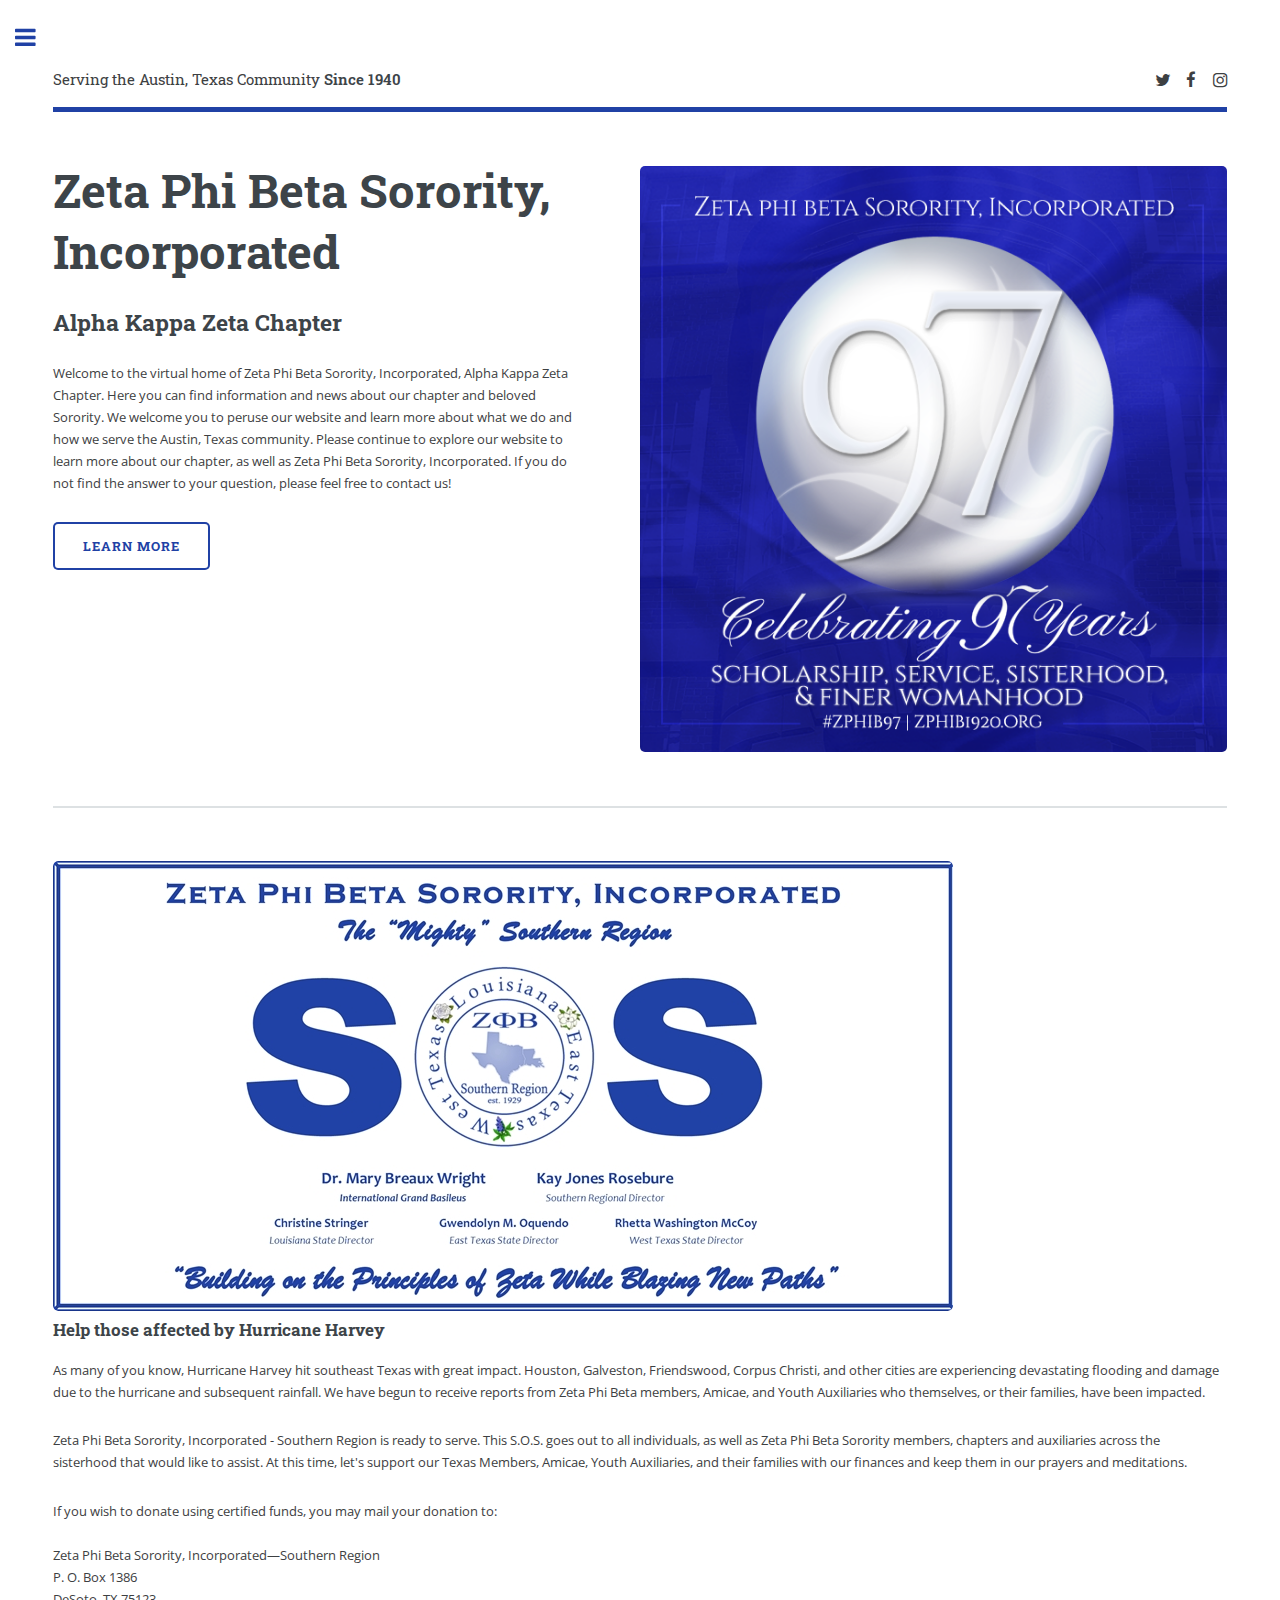
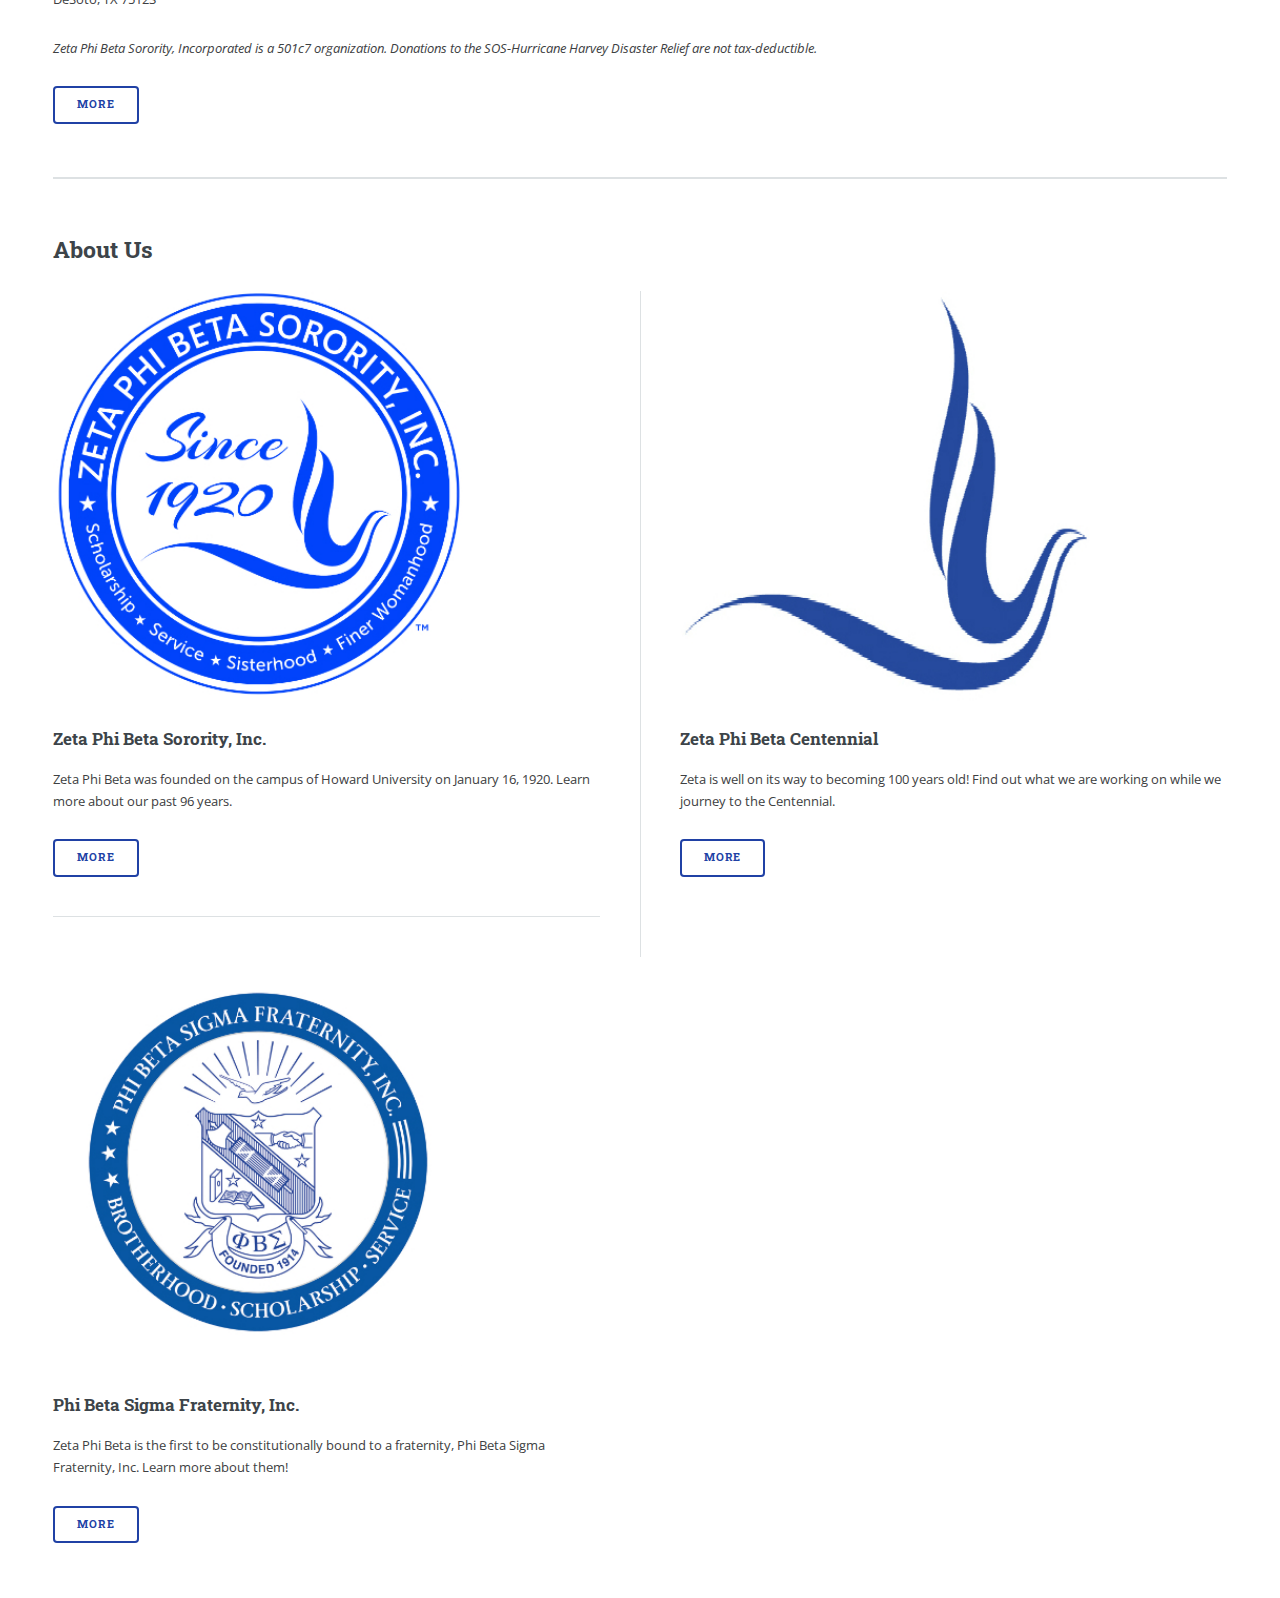
<file: index.html>
<!DOCTYPE HTML>
<!--
  Editorial by HTML5 UP
  html5up.net | @ajlkn
  Free for personal and commercial use under the CCA 3.0 license (html5up.net/license)
-->
<html>
  <head>
    <title>Zeta Phi Beta - Alpha Kappa Zeta Chapter</title>
    <meta charset="utf-8" />
    <meta name="viewport" content="width=device-width, initial-scale=1, user-scalable=no" />
    <!--[if lte IE 8]><script src="assets/js/ie/html5shiv.js"></script><![endif]-->
    <link rel="stylesheet" href="assets/css/main.css" />
    <!--[if lte IE 9]><link rel="stylesheet" href="assets/css/ie9.css" /><![endif]-->
    <!--[if lte IE 8]><link rel="stylesheet" href="assets/css/ie8.css" /><![endif]-->
  </head>
  <body>

    <!-- Wrapper -->
      <div id="wrapper">

        <!-- Main -->
          <div id="main">
            <div class="inner">

              <!-- Header -->
                <header id="header">
                  <a href="index.html" class="logo">Serving the Austin, Texas Community <strong>Since 1940</strong></a>
                  <ul class="icons">
                    <li><a href="https://twitter.com/alphakappazeta" class="icon fa-twitter"><span class="label">Twitter</span></a></li>
                    <li><a href="https://www.facebook.com/austinzetas" class="icon fa-facebook"><span class="label">Facebook</span></a></li>
                    <li><a href="https://www.instagram.com/AustinZetas/" class="icon fa-instagram"><span class="label">Instagram</span></a></li>
                  </ul>
                </header>

              <!-- Banner -->
                <section id="banner">
                  <div class="content">
                    <header>
                      <h1>Zeta Phi Beta Sorority, Incorporated</h1>
                      <h2>Alpha Kappa Zeta Chapter</h2>
                    </header>
                    <p>Welcome to the virtual home of Zeta Phi Beta Sorority, Incorporated, Alpha Kappa Zeta Chapter.  Here you can find information and news about our chapter and beloved Sorority. We welcome you to peruse our website and learn more about what we do and how we serve the Austin, Texas community. Please continue to explore our website to learn more about our chapter, as well as Zeta Phi Beta Sorority, Incorporated. If you do not find the answer to your question, please feel free to contact us!</p>
                    <ul class="actions">
                      <li><a href="https://www.facebook.com/AustinZetas/posts/" class="button big">Learn More</a></li>
                    </ul>
                  </div>
                  <span class="image object">
                    <img src="images/founders-day.png" alt="" />
                  </span>
                </section>
                <!-- Section -->
                <section>
                  <!-- <header class="main">
                    <h2>About Us</h2>
                  </header> -->
                  <!-- <div class="posts"> -->
                    <article>
                      <a href="https://www.memberplanet.com/s/zpbsouth/sostx2017" class="image"><img src="images/hh_assist.jpg" alt="" /></a>
                      <h3>Help those affected by Hurricane Harvey</h3>
                      <p>As many of you know, Hurricane Harvey hit southeast Texas with great impact. Houston, Galveston, Friendswood, Corpus Christi, and other cities are experiencing devastating flooding and damage due to the hurricane and subsequent rainfall. We have begun to receive reports from Zeta Phi Beta members, Amicae, and Youth Auxiliaries who themselves, or their families, have been impacted.</p>
                      <p>Zeta Phi Beta Sorority, Incorporated - Southern Region is ready to serve. This S.O.S. goes out to all individuals, as well as Zeta Phi Beta Sorority members, chapters and auxiliaries across the sisterhood that would like to assist. At this time, let's support our Texas
                      Members, Amicae, Youth Auxiliaries, and their families with our finances and keep them in our prayers
                      and meditations.</p>
                      <p>If you wish to donate using certified funds, you may mail your donation to:<br><br> Zeta Phi Beta Sorority, Incorporated—Southern
                      Region<br> P. O. Box 1386<br> DeSoto, TX 75123<br></p>
                      <p><em>Zeta Phi Beta Sorority, Incorporated is a 501c7 organization.
                      Donations to the SOS-Hurricane Harvey Disaster Relief are not tax-deductible.</em></p>
                    <ul class="actions">
                      <li><a href="https://www.memberplanet.com/s/zpbsouth/sostx2017" class="button">More</a></li>
                    </ul>
                  </article>
                <!-- </div> -->
              </section>
              <!-- Section -->
                <section>
                  <header class="main">
                    <h2>About Us</h2>
                  </header>
                  <div class="posts">
                    <article>
                      <a href="http://www.zphib1920.org/" class="image"><img src="images/zetaphibeta_seal_blue.jpg" alt="" /></a>
                      <h3>Zeta Phi Beta Sorority, Inc.</h3>
                      <p>Zeta Phi Beta was founded on the campus of Howard University on January 16, 1920. Learn more about our past 96 years.</p>
                      <ul class="actions">
                        <li><a href="http://www.zphib1920.org/" class="button">More</a></li>
                      </ul>
                    </article>
                    <article>
                      <a href="http://zphib2020.com/" class="image"><img src="images/zetaphibeta_dove_blue.jpg" alt="" /></a>
                      <h3>Zeta Phi Beta Centennial</h3>
                      <p>Zeta is well on its way to becoming 100 years old! Find out what we are working on while we journey to the Centennial.</p>
                      <ul class="actions">
                        <li><a href="http://zphib2020.com/" class="button">More</a></li>
                      </ul>
                    </article>
                    <article>
                      <a href="http://www.phibetasigma1914.org/" class="image"><img src="images/pbs-seal.jpg" alt="" /></a>
                      <h3>Phi Beta Sigma Fraternity, Inc.</h3>
                      <p>Zeta Phi Beta is the first to be constitutionally bound to a fraternity, Phi Beta Sigma Fraternity, Inc. Learn more about them!</p>
                      <ul class="actions">
                        <li><a href="http://www.phibetasigma1914.org/" class="button">More</a></li>
                      </ul>
                    </article>
                  </div>
                </section>

            </div>
          </div>

        <!-- Sidebar -->
          <div id="sidebar">
            <div class="inner">

              <!-- Search -->
                <section id="search" class="alt">
                  <form method="post" action="#">
                    <input type="text" name="query" id="query" placeholder="Search" />
                  </form>
                </section>

              <!-- Menu -->
                 <nav id="menu">
                <header class="major">
                  <h2>Menu</h2>
                </header>
                <ul>
                  <li><a href="index.html">Home</a></li>
                  <li>
                    <span class="opener">History</span>
                    <ul>
                      <li><a href="history-national.html">National</a></li>
                      <li><a href="history-regional.html">Regional</a></li>
                      <li><a href="history-local.html">Local</a></li>
                    </ul>
                  </li>
                <li><a href="leadership.html">Leadership</a></li>
                  <li><a href="membership.html">Membership</a></li>
                  <li>
                    <span class="opener">Programs</span>
                    <ul>
                      <li><a href="z-hope.html">Z-HOPE</a></li>
                      <li><a href="march-for-babies.html">March for Babies 2017</a></li>
                    </ul>
                  </li>
                  <li><a href="auxiliaries.html">Auxiliaries</a></li>
                 <!-- <li><a href="events.html">Events</a></li>  -->
                  <li><a href="contact.html">Contact Us</a></li>
                </ul>
              </nav>

              <!-- Section -->
                <section>
                  <header class="major">
                    <h2>Hurricane Harvey Assistance</h2>
                  </header>
                  <div class="mini-posts">
                    <article>
                      <a href="https://www.memberplanet.com/s/zpbsouth/sostx2017" class="image"><img src="images/hh_assist.jpg" alt="" /></a>
                      <h4>We need your help!</h4>
                      <p>Hurricane Harvey has impacted our Sorors, Amicae, and Youth Auxiliaries in parts of the Southern Region. Many have experienced
                      severe flooding and more rain is expected for Southeast Texas. The Southern Region has initiated an
                      SOS for those who can and would like to assist during this difficult time. <b>Please - click the SOS image to donate.</b></p>
                      <p>More information is available on the home page. Thank you!</p>
                    </article>
                  <header class="major">
                    <h2>You're Invited!</h2>
                  </header>
                  <div class="mini-posts">
                    <article>
                      <p><em>You're up-to-date! Keep an eye out for upcoming events...</em></p>
                    </article>
                    <header class="major">
                      <h2>Just missed it...</h2>
                    </header>
                    <div class="mini-posts">
                      <article>
                          <a href="#" class="image"><img src="images/2017-Chapter-Retreat.jpg" alt="" /></a>
                          <h4>2017 Chapter Retreat</h4>
                          <p>Come join us this Saturday, August 12, 2017 from 8:30 - 4:30 PM at ACC Webberville as we get together for planning and fun! View the flyer for more information, and we hope to see you there.</p>
                    </article>
                  </div>
                </section>


              <!-- Section -->
                <section>
                  <header class="major">
                    <h2>Get in touch</h2>
                  </header>
                  <p>We would love to hear from you! Send us an email with any comments you have.</p>
                  <ul class="contact">
                    <li class="fa-envelope-o"><a href="#">info@alphakappazeta.com</a></li>
                  <!--	<li class="fa-phone">(512) 472-8749</li>  -->
                    <li class="fa-home">1171 San Bernard St<br />
                    Austin, TX 78702</li>
                  </ul>
                </section>

              <!-- Footer -->
                <footer id="footer">
                  <p class="copyright">&copy; 2017 Zeta Phi Beta Sorority, Incorporated - Alpha Kappa Zeta Chapter. All rights reserved.</p>
                </footer>

            </div>
          </div>

      </div>

    <!-- Scripts -->
      <script src="assets/js/jquery.min.js"></script>
      <script src="assets/js/skel.min.js"></script>
      <script src="assets/js/util.js"></script>
      <!--[if lte IE 8]><script src="assets/js/ie/respond.min.js"></script><![endif]-->
      <script src="assets/js/main.js"></script>

  </body>
</html>
</file>
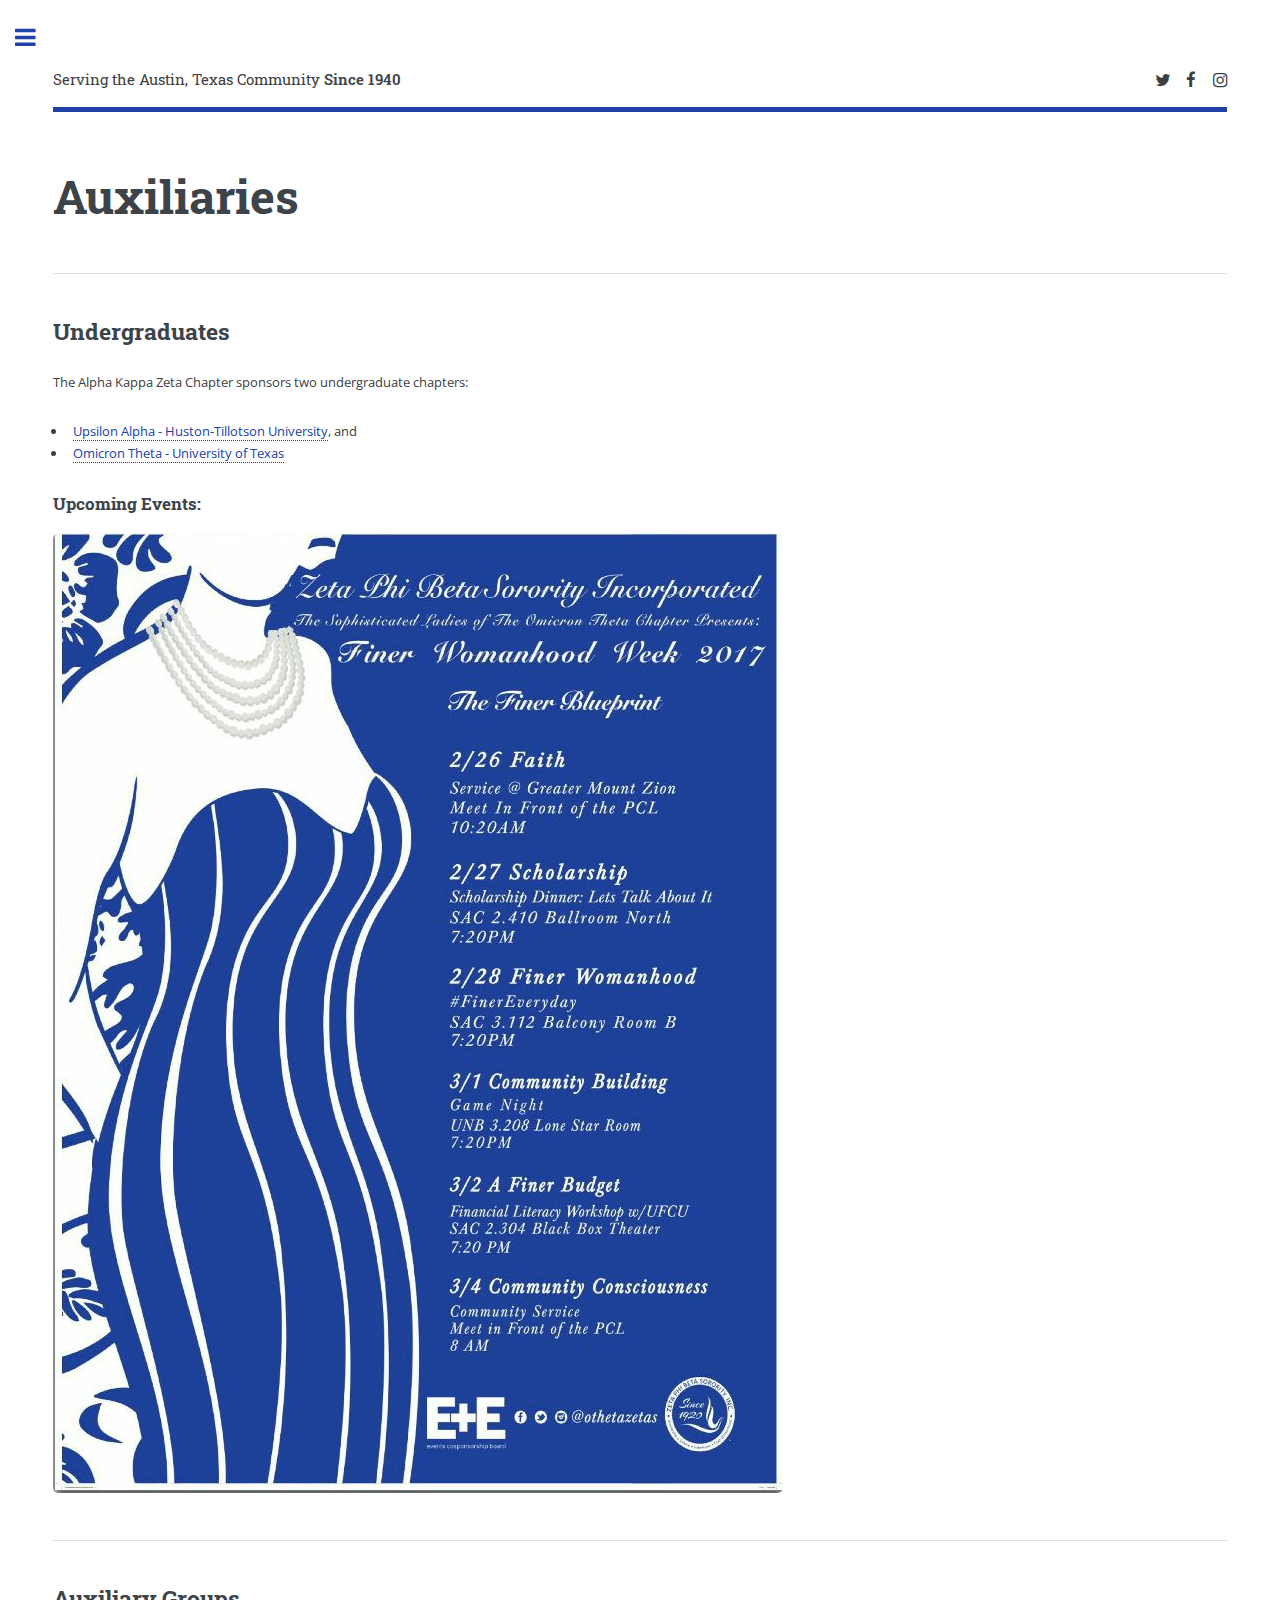
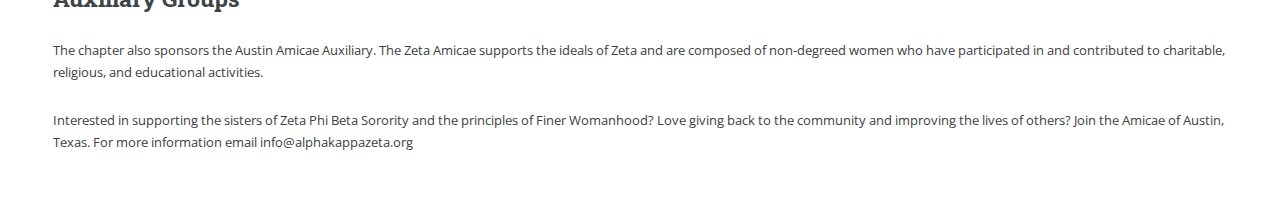
<file: auxiliaries.html>
<!DOCTYPE HTML>
<!--
	Editorial by HTML5 UP
	html5up.net | @ajlkn
	Free for personal and commercial use under the CCA 3.0 license (html5up.net/license)
-->
<html>
	<head>
		<title>Auxiliaries | AKZ</title>
		<meta charset="utf-8" />
		<meta name="viewport" content="width=device-width, initial-scale=1, user-scalable=no" />
		<!--[if lte IE 8]><script src="assets/js/ie/html5shiv.js"></script><![endif]-->
		<link rel="stylesheet" href="assets/css/main.css" />
		<!--[if lte IE 9]><link rel="stylesheet" href="assets/css/ie9.css" /><![endif]-->
		<!--[if lte IE 8]><link rel="stylesheet" href="assets/css/ie8.css" /><![endif]-->
	</head>
	<body>

		<!-- Wrapper -->
			<div id="wrapper">

				<!-- Main -->
					<div id="main">
						<div class="inner">

							<!-- Header -->
              <header id="header">
                <a href="index.html" class="logo">Serving the Austin, Texas Community <strong>Since 1940</strong></a>
                <ul class="icons">
                  <li><a href="https://twitter.com/alphakappazeta" class="icon fa-twitter"><span class="label">Twitter</span></a></li>
                  <li><a href="https://www.facebook.com/austinzetas" class="icon fa-facebook"><span class="label">Facebook</span></a></li>
                  <li><a href="https://www.instagram.com/AustinZetas/" class="icon fa-instagram"><span class="label">Instagram</span></a></li>
                </ul>
              </header>

							<!-- Content -->
								<section>
									<header class="main">
										<h1>Auxiliaries</h1>
									</header>

								<!--	<span class="image main"><img src="images//ESPromo_Zeta Banner.jpg" alt="" /></span>  -->

                  <hr class="major" />

									<h2>Undergraduates</h2>
									<p>The Alpha Kappa Zeta Chapter sponsors two undergraduate chapters:
											<ul>
												<li><a href="http://upsilonalphazetas.wixsite.com/ht1940">Upsilon Alpha - Huston-Tillotson University</a>, and</li>
												<li><a href="https://utexas.collegiatelink.net/organization/ZPhiBOmicronTheta">Omicron Theta - University of Texas</a></li>
												</ul></p>
												<h3>Upcoming Events:</h3>
												<a href="#" class="image"><img src="images/UG_OT_FW.jpg" alt="Finer Womanhood Week 2017" /></a>

									<hr class="major" />

									<h2>Auxiliary Groups</h2>
									<p>The chapter also sponsors the Austin Amicae Auxiliary. The Zeta Amicae supports the ideals of Zeta and are composed of non-degreed women who have participated in and contributed to charitable, religious, and educational activities.</p>
									<p>Interested in supporting the sisters of Zeta Phi Beta Sorority and the principles of Finer Womanhood?  Love giving back to the community and improving the lives of others?  Join the Amicae of Austin, Texas.  For more information email info@alphakappazeta.org</p>

                  <!--
									<hr class="major" />

									<h2>Magna etiam veroeros</h2>
									<p>Lorem ipsum dolor sit amet, consectetur adipiscing elit. Duis dapibus rutrum facilisis. Class aptent taciti sociosqu ad litora torquent per conubia nostra, per inceptos himenaeos. Etiam tristique libero eu nibh porttitor fermentum. Nullam venenatis erat id vehicula viverra. Nunc ultrices eros ut ultricies condimentum. Mauris risus lacus, blandit sit amet venenatis non, bibendum vitae dolor. Nunc lorem mauris, fringilla in aliquam at, euismod in lectus. Pellentesque habitant morbi tristique senectus et netus et malesuada fames ac turpis egestas. In non lorem sit amet elit placerat maximus. Pellentesque aliquam maximus risus, vel sed vehicula.</p>
									<p>Interdum et malesuada fames ac ante ipsum primis in faucibus. Pellentesque venenatis dolor imperdiet dolor mattis sagittis. Praesent rutrum sem diam, vitae egestas enim auctor sit amet. Pellentesque leo mauris, consectetur id ipsum sit amet, fersapien risus, commodo eget turpis at, elementum convallis elit. Pellentesque enim turpis, hendrerit tristique lorem ipsum dolor.</p>

									<hr class="major" />

									<h2>Lorem aliquam bibendum</h2>
									<p>Donec eget ex magna. Interdum et malesuada fames ac ante ipsum primis in faucibus. Pellentesque venenatis dolor imperdiet dolor mattis sagittis. Praesent rutrum sem diam, vitae egestas enim auctor sit amet. Pellentesque leo mauris, consectetur id ipsum sit amet, fergiat. Pellentesque in mi eu massa lacinia malesuada et a elit. Donec urna ex, lacinia in purus ac, pretium pulvinar mauris. Curabitur sapien risus, commodo eget turpis at, elementum convallis elit. Pellentesque enim turpis, hendrerit.</p>
									<p>Lorem ipsum dolor sit amet, consectetur adipiscing elit. Duis dapibus rutrum facilisis. Class aptent taciti sociosqu ad litora torquent per conubia nostra, per inceptos himenaeos. Etiam tristique libero eu nibh porttitor fermentum. Nullam venenatis erat id vehicula viverra. Nunc ultrices eros ut ultricies condimentum. Mauris risus lacus, blandit sit amet venenatis non, bibendum vitae dolor. Nunc lorem mauris, fringilla in aliquam at, euismod in lectus. Pellentesque habitant morbi tristique senectus et netus et malesuada fames ac turpis egestas. In non lorem sit amet elit placerat maximus. Pellentesque aliquam maximus risus, vel sed vehicula.</p>
                -->
								</section>

						</div>
					</div>


				<!-- Sidebar -->
					<div id="sidebar">
						<div class="inner">

							<!-- Search -->
								<section id="search" class="alt">
									<form method="post" action="#">
										<input type="text" name="query" id="query" placeholder="Search" />
									</form>
								</section>

							<!-- Menu -->
								 <nav id="menu">
                <header class="major">
                  <h2>Menu</h2>
                </header>
                <ul>
                  <li><a href="index.html">Home</a></li>
                  <li>
                    <span class="opener">History</span>
                    <ul>
                      <li><a href="history-national.html">National</a></li>
                      <li><a href="history-regional.html">Regional</a></li>
                      <li><a href="history-local.html">Local</a></li>
                    </ul>
                  </li>
                <li><a href="leadership.html">Leadership</a></li>
                  <li><a href="membership.html">Membership</a></li>
                  <li>
                    <span class="opener">Programs</span>
                    <ul>
                      <li><a href="z-hope.html">Z-HOPE</a></li>
                      <li><a href="march-for-babies.html">March for Babies 2017</a></li>
                    </ul>
                  </li>
                  <li><a href="auxiliaries.html">Auxiliaries</a></li>
                 <!-- <li><a href="events.html">Events</a></li>  -->
                  <li><a href="contact.html">Contact Us</a></li>
                </ul>
              </nav>

							<!-- Section
								<section>
									<header class="major">
										<h2>Ante interdum</h2>
									</header>
									<div class="mini-posts">
										<article>
											<a href="#" class="image"><img src="images/pic07.jpg" alt="" /></a>
											<p>Aenean ornare velit lacus, ac varius enim lorem ullamcorper dolore aliquam.</p>
										</article>
										<article>
											<a href="#" class="image"><img src="images/pic08.jpg" alt="" /></a>
											<p>Aenean ornare velit lacus, ac varius enim lorem ullamcorper dolore aliquam.</p>
										</article>
										<article>
											<a href="#" class="image"><img src="images/pic09.jpg" alt="" /></a>
											<p>Aenean ornare velit lacus, ac varius enim lorem ullamcorper dolore aliquam.</p>
										</article>
									</div>
									<ul class="actions">
										<li><a href="#" class="button">More</a></li>
									</ul>
								</section>
              -->

							<!-- Section -->
              <section>
                <header class="major">
                  <h2>Get in touch</h2>
                </header>
                <p>We would love to hear from you! Send us an email with any comments you have.</p>
                <ul class="contact">
                  <li class="fa-envelope-o"><a href="#">info@alphakappazeta.com</a></li>
                <!--	<li class="fa-phone">(512) 472-8749</li>  -->
                  <li class="fa-home">1171 San Bernard St<br />
                  Austin, TX 78702</li>
                </ul>
              </section>

            <!-- Footer -->
              <footer id="footer">
                <p class="copyright">&copy; 2017 Zeta Phi Beta Sorority, Incorporated - Alpha Kappa Zeta Chapter. All rights reserved.</p>
                <!-- Demo Images: <a href="https://unsplash.com">Unsplash</a>. Design: <a href="https://html5up.net">HTML5 UP -->
              </footer>

						</div>
					</div>

			</div>

		<!-- Scripts -->
			<script src="assets/js/jquery.min.js"></script>
			<script src="assets/js/skel.min.js"></script>
			<script src="assets/js/util.js"></script>
			<!--[if lte IE 8]><script src="assets/js/ie/respond.min.js"></script><![endif]-->
			<script src="assets/js/main.js"></script>

	</body>
</html>
</file>
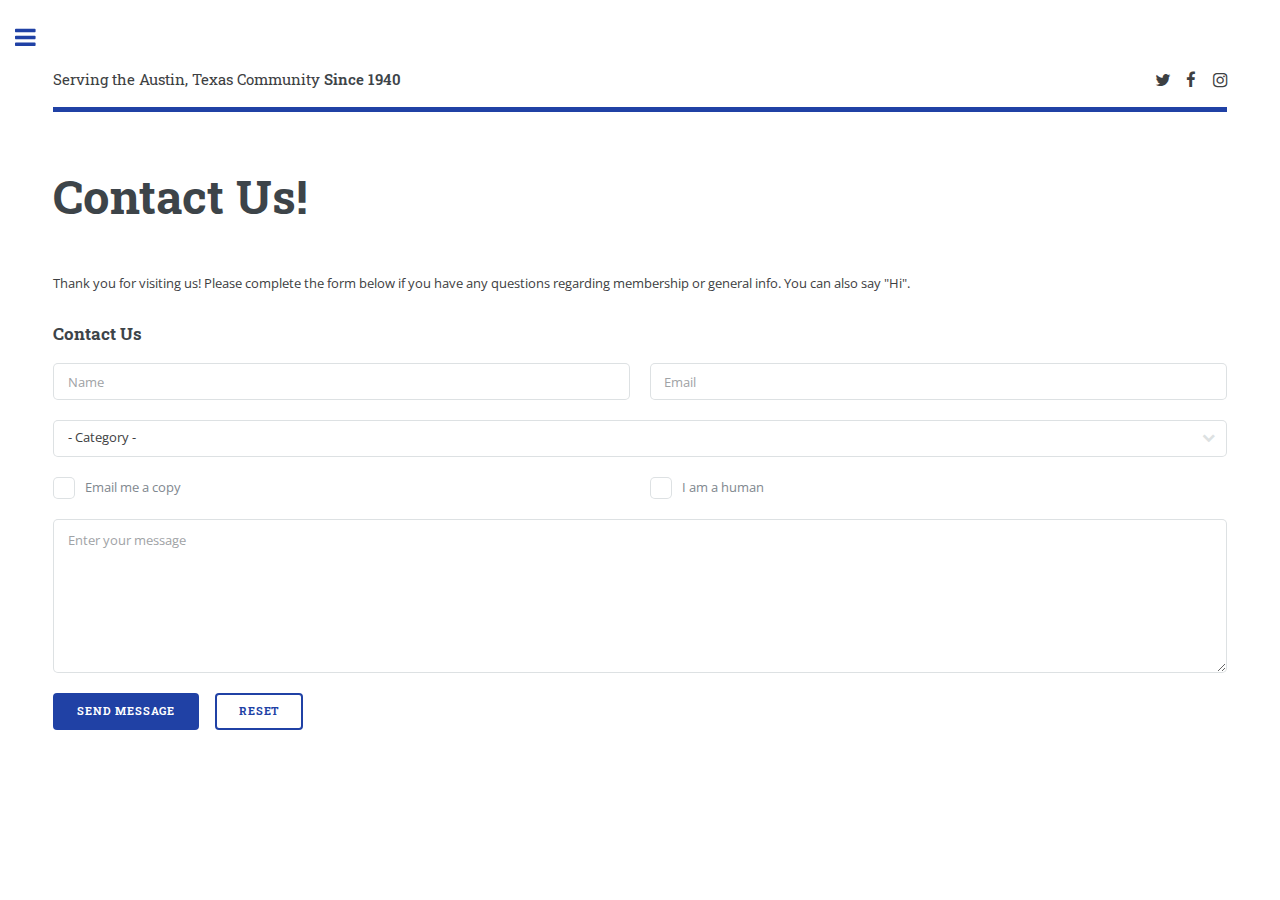
<file: contact.html>
<!DOCTYPE HTML>
<!--
	Editorial by HTML5 UP
	html5up.net | @ajlkn
	Free for personal and commercial use under the CCA 3.0 license (html5up.net/license)
-->
<html>
	<head>
		<title>Contact Us - AKZ</title>
		<meta charset="utf-8" />
		<meta name="viewport" content="width=device-width, initial-scale=1, user-scalable=no" />
		<!--[if lte IE 8]><script src="assets/js/ie/html5shiv.js"></script><![endif]-->
		<link rel="stylesheet" href="assets/css/main.css" />
		<!--[if lte IE 9]><link rel="stylesheet" href="assets/css/ie9.css" /><![endif]-->
		<!--[if lte IE 8]><link rel="stylesheet" href="assets/css/ie8.css" /><![endif]-->
	</head>
	<body>

		<!-- Wrapper -->
			<div id="wrapper">

				<!-- Main -->
					<div id="main">
						<div class="inner">

							<!-- Header -->
              <header id="header">
                <a href="index.html" class="logo">Serving the Austin, Texas Community <strong>Since 1940</strong></a>
                <ul class="icons">
                  <li><a href="https://twitter.com/alphakappazeta" class="icon fa-twitter"><span class="label">Twitter</span></a></li>
                  <li><a href="https://www.facebook.com/austinzetas" class="icon fa-facebook"><span class="label">Facebook</span></a></li>
                  <li><a href="https://www.instagram.com/AustinZetas/" class="icon fa-instagram"><span class="label">Instagram</span></a></li>
                </ul>
              </header>

							<!-- Content -->
								<section>
							<header class="main">
										<h1>Contact Us!</h1>
									</header>

									<!-- <span class="image main"><img src="images//ESPromo_Zeta Banner.jpg" alt="" /></span>   -->

									<p>Thank you for visiting us! Please complete the form below if you have any questions regarding membership or general info. You can also say "Hi". </p>

		<!-- Form -->
													<h3>Contact Us</h3>

													<form method="POST" action="https://formspree.io/info@alphakappazeta.com">
														<div class="row uniform">
															<div class="6u 12u$(xsmall)">
																<input type="text" name="demo-name" id="demo-name" value="" placeholder="Name" />
															</div>
															<div class="6u$ 12u$(xsmall)">
																<input type="email" name="demo-email" id="demo-email" value="" placeholder="Email" />
															</div>
															<!-- Break -->
															<div class="12u$">
																<div class="select-wrapper">
																	<select name="demo-category" id="demo-category">
																		<option value="">- Category -</option>
																		<option value="1">General Info</option>
																		<option value="1">Membership</option>
																		<option value="1">Zeta Cultural Corner Reservations</option>
																		<option value="1">Other</option>
																	</select>
																</div>
															</div>
															<!-- Break -->
															<div class="6u 12u$(small)">
																<input type="checkbox" id="demo-copy" name="demo-copy">
																<label for="demo-copy">Email me a copy</label>
															</div>
															<div class="6u$ 12u$(small)">
																<input type="checkbox" id="demo-human" name="demo-human" unchecked>
																<label for="demo-human">I am a human</label>
															</div>
															<!-- Break -->
															<div class="12u$">
																<textarea name="demo-message" id="demo-message" placeholder="Enter your message" rows="6"></textarea>
															</div>
															<!-- Break -->
															<div class="12u$">
																<ul class="actions">
																	<li><input type="submit" value="Send Message" class="special" /></li>
																	<li><input type="reset" value="Reset" /></li>
																</ul>
															</div>
														</div>
													</form>

<!--
									<hr class="major" />

									<h2>Interdum sed dapibus</h2>
									<p>Under the leadership of International President, Mary Breaux Wright, Zeta employs a national service program that meets the critical societal needs that society currently faces.  The program is Z-HOPE: Zetas Helping Other People Excel (through Mind, Body, and Spirit).  It is a holistic, multidimensional outreach program, and one of its primary goals is to enhance, cultivate, and empower participants to develop health-promoting lifestyle choices in all stages of their lives.</p>
									<p>Lorem ipsum dolor sit amet, consectetur adipiscing elit. Duis dapibus rutrum facilisis. Class aptent taciti sociosqu ad litora torquent per conubia nostra, per inceptos himenaeos. Etiam tristique libero eu nibh porttitor fermentum. Nullam venenatis erat id vehicula viverra. Nunc ultrices eros ut ultricies condimentum. Mauris risus lacus, blandit sit amet venenatis non, bibendum vitae dolor. Nunc lorem mauris, fringilla in aliquam at, euismod in lectus. Pellentesque habitant morbi tristique senectus et netus et malesuada fames ac turpis egestas. In non lorem sit amet elit placerat maximus. Pellentesque aliquam maximus risus, vel sed vehicula. Interdum et malesuada fames ac ante ipsum primis in faucibus. Pellentesque venenatis dolor imperdiet dolor mattis sagittis. Praesent rutrum sem diam, vitae egestas enim auctor sit amet. Pellentesque leo mauris, consectetur id ipsum sit amet, fersapien risus, commodo eget turpis at, elementum convallis elit. Pellentesque enim turpis, hendrerit tristique lorem ipsum dolor.</p>

                  <!--
									<hr class="major" />

									<h2>Magna etiam veroeros</h2>
									<p>Lorem ipsum dolor sit amet, consectetur adipiscing elit. Duis dapibus rutrum facilisis. Class aptent taciti sociosqu ad litora torquent per conubia nostra, per inceptos himenaeos. Etiam tristique libero eu nibh porttitor fermentum. Nullam venenatis erat id vehicula viverra. Nunc ultrices eros ut ultricies condimentum. Mauris risus lacus, blandit sit amet venenatis non, bibendum vitae dolor. Nunc lorem mauris, fringilla in aliquam at, euismod in lectus. Pellentesque habitant morbi tristique senectus et netus et malesuada fames ac turpis egestas. In non lorem sit amet elit placerat maximus. Pellentesque aliquam maximus risus, vel sed vehicula.</p>
									<p>Interdum et malesuada fames ac ante ipsum primis in faucibus. Pellentesque venenatis dolor imperdiet dolor mattis sagittis. Praesent rutrum sem diam, vitae egestas enim auctor sit amet. Pellentesque leo mauris, consectetur id ipsum sit amet, fersapien risus, commodo eget turpis at, elementum convallis elit. Pellentesque enim turpis, hendrerit tristique lorem ipsum dolor.</p>

									<hr class="major" />

									<h2>Lorem aliquam bibendum</h2>
									<p>Donec eget ex magna. Interdum et malesuada fames ac ante ipsum primis in faucibus. Pellentesque venenatis dolor imperdiet dolor mattis sagittis. Praesent rutrum sem diam, vitae egestas enim auctor sit amet. Pellentesque leo mauris, consectetur id ipsum sit amet, fergiat. Pellentesque in mi eu massa lacinia malesuada et a elit. Donec urna ex, lacinia in purus ac, pretium pulvinar mauris. Curabitur sapien risus, commodo eget turpis at, elementum convallis elit. Pellentesque enim turpis, hendrerit.</p>
									<p>Lorem ipsum dolor sit amet, consectetur adipiscing elit. Duis dapibus rutrum facilisis. Class aptent taciti sociosqu ad litora torquent per conubia nostra, per inceptos himenaeos. Etiam tristique libero eu nibh porttitor fermentum. Nullam venenatis erat id vehicula viverra. Nunc ultrices eros ut ultricies condimentum. Mauris risus lacus, blandit sit amet venenatis non, bibendum vitae dolor. Nunc lorem mauris, fringilla in aliquam at, euismod in lectus. Pellentesque habitant morbi tristique senectus et netus et malesuada fames ac turpis egestas. In non lorem sit amet elit placerat maximus. Pellentesque aliquam maximus risus, vel sed vehicula.</p>
                -->
								</section>

						</div>
					</div>


				<!-- Sidebar -->
					<div id="sidebar">
						<div class="inner">

							<!-- Search -->
								<section id="search" class="alt">
									<form method="post" action="#">
										<input type="text" name="query" id="query" placeholder="Search" />
									</form>
								</section>

							<!-- Menu -->
								 <nav id="menu">
                <header class="major">
                  <h2>Menu</h2>
                </header>
                <ul>
                  <li><a href="index.html">Home</a></li>
                  <li>
                    <span class="opener">History</span>
                    <ul>
                      <li><a href="history-national.html">National</a></li>
                      <li><a href="history-regional.html">Regional</a></li>
                      <li><a href="history-local.html">Local</a></li>
                    </ul>
                  </li>
                <li><a href="leadership.html">Leadership</a></li>
                  <li><a href="membership.html">Membership</a></li>
                  <li>
                    <span class="opener">Programs</span>
                    <ul>
                      <li><a href="z-hope.html">Z-HOPE</a></li>
                      <li><a href="march-for-babies.html">March for Babies 2017</a></li>
                    </ul>
                  </li>
                  <li><a href="auxiliaries.html">Auxiliaries</a></li>
                 <!-- <li><a href="events.html">Events</a></li>  -->
                  <li><a href="contact.html">Contact Us</a></li>
                </ul>
              </nav>


							<!-- Section
								<section>
									<header class="major">
										<h2>Ante interdum</h2>
									</header>
									<div class="mini-posts">
										<article>
											<a href="#" class="image"><img src="images/pic07.jpg" alt="" /></a>
											<p>Aenean ornare velit lacus, ac varius enim lorem ullamcorper dolore aliquam.</p>
										</article>
										<article>
											<a href="#" class="image"><img src="images/pic08.jpg" alt="" /></a>
											<p>Aenean ornare velit lacus, ac varius enim lorem ullamcorper dolore aliquam.</p>
										</article>
										<article>
											<a href="#" class="image"><img src="images/pic09.jpg" alt="" /></a>
											<p>Aenean ornare velit lacus, ac varius enim lorem ullamcorper dolore aliquam.</p>
										</article>
									</div>
									<ul class="actions">
										<li><a href="#" class="button">More</a></li>
									</ul>
								</section>
              -->

							<!-- Section -->
              <section>
                <header class="major">
                  <h2>Get in touch</h2>
                </header>
                <p>We would love to hear from you! Send us an email with any comments you have.</p>
                <ul class="contact">
                  <li class="fa-envelope-o"><a href="#">info@alphakappazeta.com</a></li>
                <!--	<li class="fa-phone">(512) 472-8749</li>  -->
                  <li class="fa-home">1171 San Bernard St<br />
                  Austin, TX 78702</li>
                </ul>
              </section>

            <!-- Footer -->
              <footer id="footer">
                <p class="copyright">&copy; 2017 Zeta Phi Beta Sorority, Incorporated - Alpha Kappa Zeta Chapter. All rights reserved.</p>
                <!-- Demo Images: <a href="https://unsplash.com">Unsplash</a>. Design: <a href="https://html5up.net">HTML5 UP -->
              </footer>

						</div>
					</div>

			</div>

		<!-- Scripts -->
			<script src="assets/js/jquery.min.js"></script>
			<script src="assets/js/skel.min.js"></script>
			<script src="assets/js/util.js"></script>
			<!--[if lte IE 8]><script src="assets/js/ie/respond.min.js"></script><![endif]-->
			<script src="assets/js/main.js"></script>

	</body>
</html>
</file>
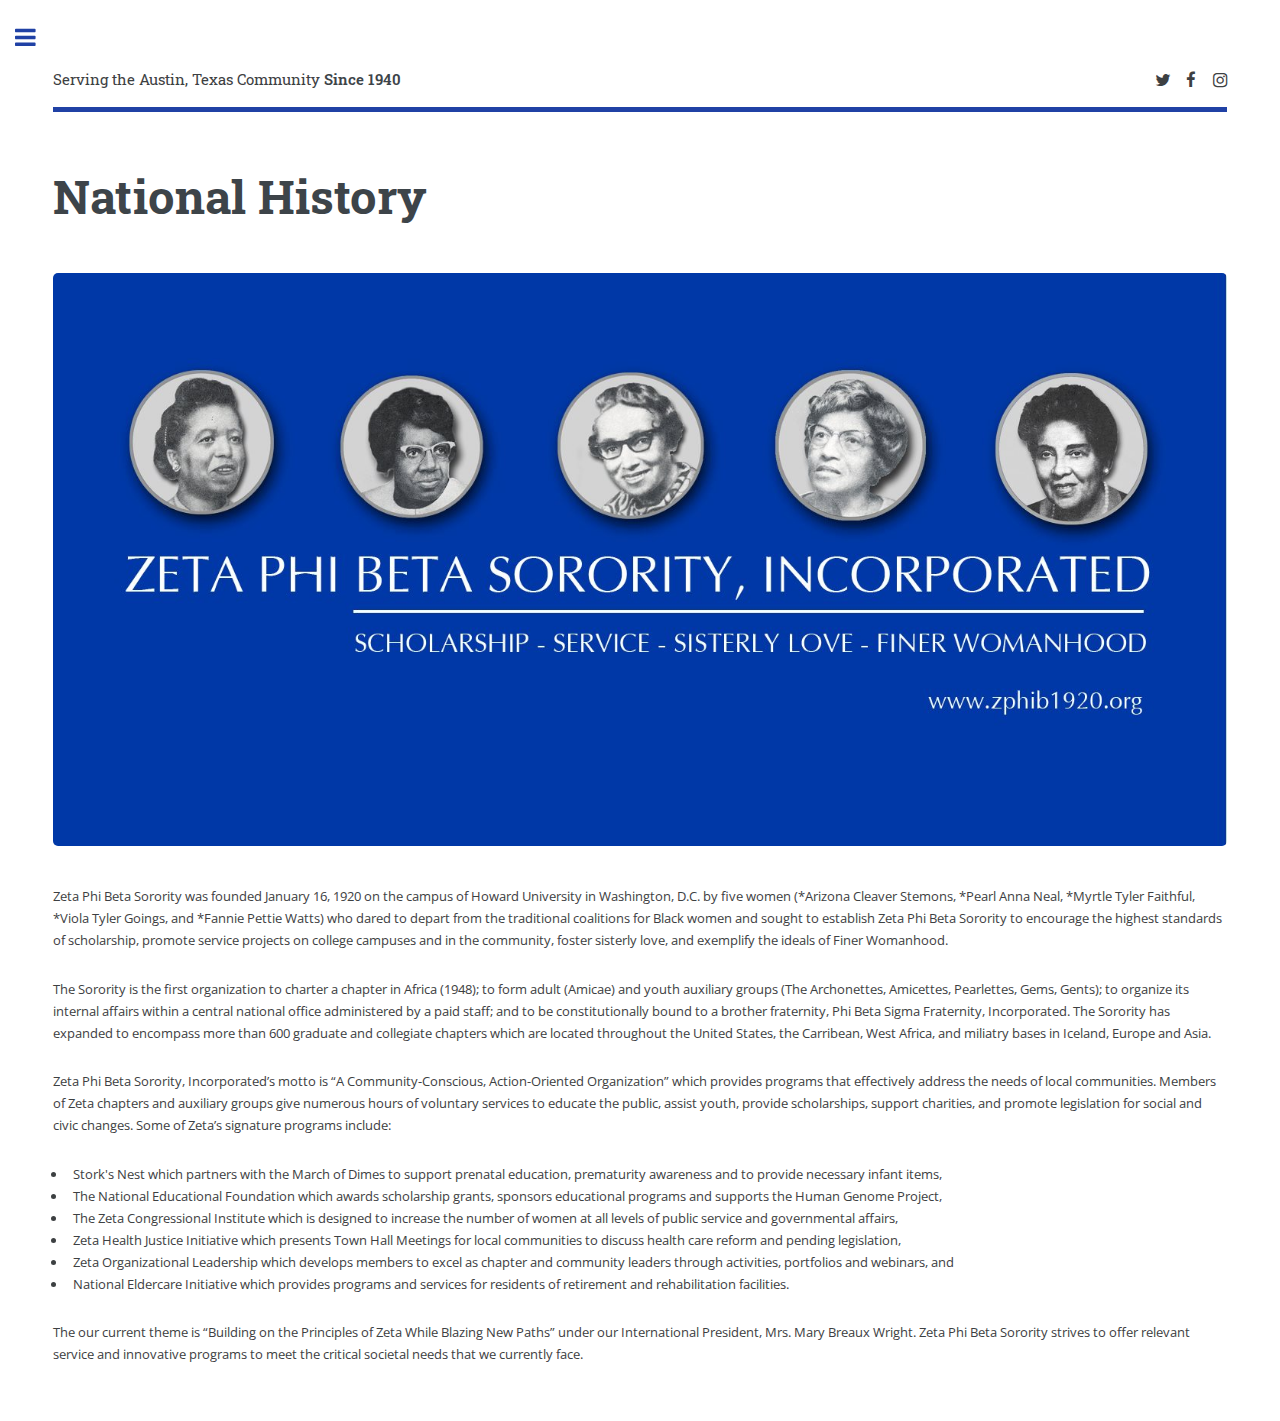
<file: history-national.html>
<!DOCTYPE HTML>
<!--
	Editorial by HTML5 UP
	html5up.net | @ajlkn
	Free for personal and commercial use under the CCA 3.0 license (html5up.net/license)
-->
<html>
	<head>
		<title>National History</title>
		<meta charset="utf-8" />
		<meta name="viewport" content="width=device-width, initial-scale=1, user-scalable=no" />
		<!--[if lte IE 8]><script src="assets/js/ie/html5shiv.js"></script><![endif]-->
		<link rel="stylesheet" href="assets/css/main.css" />
		<!--[if lte IE 9]><link rel="stylesheet" href="assets/css/ie9.css" /><![endif]-->
		<!--[if lte IE 8]><link rel="stylesheet" href="assets/css/ie8.css" /><![endif]-->
	</head>
	<body>

		<!-- Wrapper -->
			<div id="wrapper">

				<!-- Main -->
					<div id="main">
						<div class="inner">

							<!-- Header -->
              <header id="header">
                <a href="index.html" class="logo">Serving the Austin, Texas Community <strong>Since 1940</strong></a>
                <ul class="icons">
                  <li><a href="https://twitter.com/alphakappazeta" class="icon fa-twitter"><span class="label">Twitter</span></a></li>
                  <li><a href="https://www.facebook.com/austinzetas" class="icon fa-facebook"><span class="label">Facebook</span></a></li>
                  <li><a href="https://www.instagram.com/AustinZetas/" class="icon fa-instagram"><span class="label">Instagram</span></a></li>
                </ul>
              </header>

							<!-- Content -->
								<section>
									<header class="main">
										<h1>National History</h1>
									</header>

									<span class="image main"><img src="images//ESPromo_Zeta Banner.jpg" alt="" /></span>

									<p>Zeta Phi Beta Sorority was founded January 16, 1920 on the campus of Howard University in Washington, D.C. by five women (*Arizona Cleaver Stemons, *Pearl Anna Neal,
										*Myrtle Tyler Faithful, *Viola Tyler Goings, and *Fannie Pettie Watts) who dared to depart from the traditional coalitions for Black women and sought to establish Zeta Phi Beta Sorority to encourage the highest standards of
										scholarship, promote service projects on college campuses and in the community, foster sisterly love, and exemplify the ideals of Finer Womanhood. </p>
									<p>The Sorority is the first organization to charter a chapter in Africa (1948); to form adult (Amicae) and youth auxiliary groups (The Archonettes, Amicettes, Pearlettes, Gems, Gents);  to organize its internal affairs
										within a central national office administered by a paid staff; and to be constitutionally bound to a brother fraternity, Phi Beta Sigma Fraternity, Incorporated.  The Sorority has expanded to encompass more than 600 graduate and
										collegiate chapters which are located throughout the United States, the Carribean, West Africa, and miliatry bases in Iceland, Europe and Asia. </p>
									<p>Zeta Phi Beta Sorority, Incorporated’s motto is “A Community-Conscious, Action-Oriented Organization” which provides programs that effectively address the needs of local communities.  Members of Zeta chapters and auxiliary groups give numerous hours of voluntary services to educate 								the public, assist youth, provide
										scholarships, support charities, and promote legislation for social	and civic changes.  Some of Zeta’s signature
										programs include:
											<ul>
												<li>Stork's Nest which partners with the March of Dimes to support prenatal education, prematurity awareness and to provide necessary infant items,</li>
												<li>The National Educational Foundation which awards scholarship grants, sponsors educational programs and supports the Human Genome Project,</li>
												<li>The Zeta Congressional Institute which is designed to increase the number of women at all levels of public service and governmental affairs,</li>
												<li>Zeta Health Justice Initiative which presents Town Hall Meetings for local communities to discuss health care reform and pending legislation,</li>
												<li>Zeta Organizational Leadership which develops members to excel as chapter and community leaders through activities, portfolios and webinars, and</li>
												<li>National Eldercare Initiative which provides programs and services for residents of retirement and rehabilitation facilities.</li>
											</ul></p>
									<p>The our current theme is “Building on the Principles of Zeta While Blazing New Paths” under our International President, Mrs. Mary Breaux Wright.  Zeta Phi Beta Sorority strives to offer relevant service and innovative programs to meet the critical societal needs that we currently face.</p>

<!--
									<hr class="major" />

									<h2>Interdum sed dapibus</h2>
									<p>Pellentesque venenatis dolor imperdiet dolor mattis sagittis. Praesent rutrum sem diam, vitae egestas enim auctor sit amet. Pellentesque leo mauris, consectetur id ipsum sit amet, fersapien risus, commodo eget turpis at, elementum convallis elit. Pellentesque enim turpis, hendrerit tristique lorem ipsum dolor.</p>
                -->
								</section>

						</div>
					</div>


				<!-- Sidebar -->
					<div id="sidebar">
						<div class="inner">

							<!-- Search -->
								<section id="search" class="alt">
									<form method="post" action="#">
										<input type="text" name="query" id="query" placeholder="Search" />
									</form>
								</section>

							<!-- Menu -->
								 <nav id="menu">
                <header class="major">
                  <h2>Menu</h2>
                </header>
                <ul>
                  <li><a href="index.html">Home</a></li>
                  <li>
                    <span class="opener">History</span>
                    <ul>
                      <li><a href="history-national.html">National</a></li>
                      <li><a href="history-regional.html">Regional</a></li>
                      <li><a href="history-local.html">Local</a></li>
                    </ul>
                  </li>
                <li><a href="leadership.html">Leadership</a></li>
                  <li><a href="membership.html">Membership</a></li>
                  <li>
                    <span class="opener">Programs</span>
                    <ul>
                      <li><a href="z-hope.html">Z-HOPE</a></li>
                      <li><a href="march-for-babies.html">March for Babies 2017</a></li>
                    </ul>
                  </li>
                  <li><a href="auxiliaries.html">Auxiliaries</a></li>
                 <!-- <li><a href="events.html">Events</a></li>  -->
                  <li><a href="contact.html">Contact Us</a></li>
                </ul>
              </nav>

							<!-- Section
								<section>
									<header class="major">
										<h2>Ante interdum</h2>
									</header>
									<div class="mini-posts">
										<article>
											<a href="#" class="image"><img src="images/pic07.jpg" alt="" /></a>
											<p>Aenean ornare velit lacus, ac varius enim lorem ullamcorper dolore aliquam.</p>
										</article>
										<article>
											<a href="#" class="image"><img src="images/pic08.jpg" alt="" /></a>
											<p>Aenean ornare velit lacus, ac varius enim lorem ullamcorper dolore aliquam.</p>
										</article>
										<article>
											<a href="#" class="image"><img src="images/pic09.jpg" alt="" /></a>
											<p>Aenean ornare velit lacus, ac varius enim lorem ullamcorper dolore aliquam.</p>
										</article>
									</div>
									<ul class="actions">
										<li><a href="#" class="button">More</a></li>
									</ul>
								</section>
              -->

							<!-- Section -->
              <section>
                <header class="major">
                  <h2>Get in touch</h2>
                </header>
                <p>We would love to hear from you! Send us an email with any comments you have.</p>
                <ul class="contact">
                  <li class="fa-envelope-o"><a href="#">info@alphakappazeta.com</a></li>
                <!--	<li class="fa-phone">(512) 472-8749</li>  -->
                  <li class="fa-home">1171 San Bernard St<br />
                  Austin, TX 78702</li>
                </ul>
              </section>

            <!-- Footer -->
              <footer id="footer">
                <p class="copyright">&copy; 2017 Zeta Phi Beta Sorority, Incorporated - Alpha Kappa Zeta Chapter. All rights reserved.</p>
                <!-- Demo Images: <a href="https://unsplash.com">Unsplash</a>. Design: <a href="https://html5up.net">HTML5 UP -->
              </footer>

						</div>
					</div>

			</div>

		<!-- Scripts -->
			<script src="assets/js/jquery.min.js"></script>
			<script src="assets/js/skel.min.js"></script>
			<script src="assets/js/util.js"></script>
			<!--[if lte IE 8]><script src="assets/js/ie/respond.min.js"></script><![endif]-->
			<script src="assets/js/main.js"></script>

	</body>
</html>
</file>
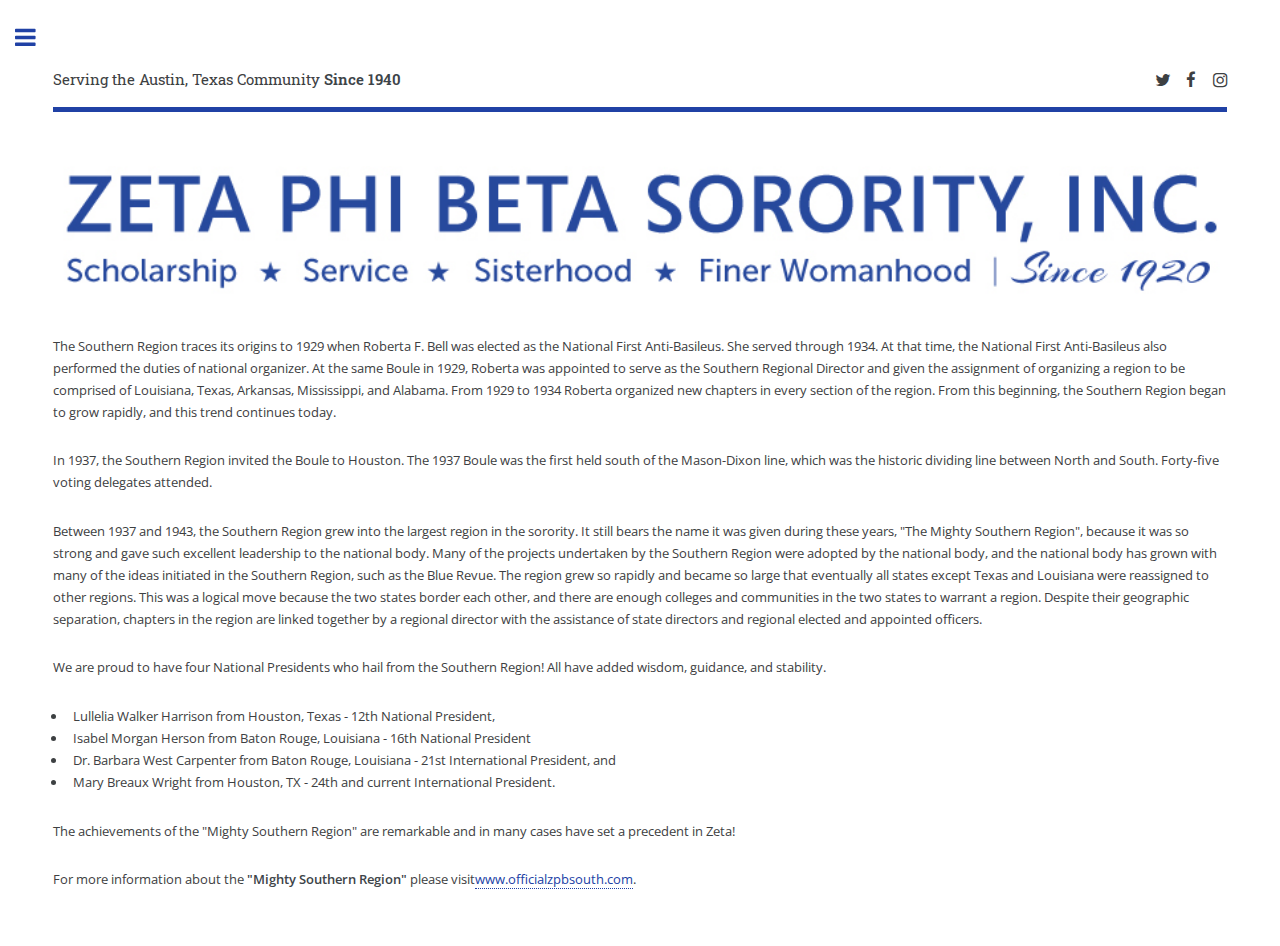
<file: history-regional.html>
<!DOCTYPE HTML>
<!--
	Editorial by HTML5 UP
	html5up.net | @ajlkn
	Free for personal and commercial use under the CCA 3.0 license (html5up.net/license)
-->
<html>
	<head>
		<title>Regional History | Alpha Kappa Zeta Chapter</title>
		<meta charset="utf-8" />
		<meta name="viewport" content="width=device-width, initial-scale=1, user-scalable=no" />
		<!--[if lte IE 8]><script src="assets/js/ie/html5shiv.js"></script><![endif]-->
		<link rel="stylesheet" href="assets/css/main.css" />
		<!--[if lte IE 9]><link rel="stylesheet" href="assets/css/ie9.css" /><![endif]-->
		<!--[if lte IE 8]><link rel="stylesheet" href="assets/css/ie8.css" /><![endif]-->
	</head>
	<body>

		<!-- Wrapper -->
			<div id="wrapper">

				<!-- Main -->
					<div id="main">
						<div class="inner">

							<!-- Header -->
              <header id="header">
                <a href="index.html" class="logo">Serving the Austin, Texas Community <strong>Since 1940</strong></a>
                <ul class="icons">
                  <li><a href="https://twitter.com/alphakappazeta" class="icon fa-twitter"><span class="label">Twitter</span></a></li>
                  <li><a href="https://www.facebook.com/austinzetas" class="icon fa-facebook"><span class="label">Facebook</span></a></li>
                  <li><a href="https://www.instagram.com/AustinZetas/" class="icon fa-instagram"><span class="label">Instagram</span></a></li>
                </ul>
              </header>

							<!-- Content -->
								<section>
									<header class="main">
									<!--	<h1>Regional History</h1>  -->
									</header>

									<span class="image main"><img src="images/zetaphibeta_wm.jpg" alt="" /></span>

									<p>The Southern Region traces its origins to 1929 when Roberta F. Bell was elected as the National First Anti-Basileus. She served through 1934. At that time, the National First Anti-Basileus also performed the duties of national organizer. At the same Boule in 1929, Roberta was appointed to serve as the Southern Regional Director and given the assignment of organizing a region to be comprised of Louisiana, Texas, Arkansas, Mississippi, and Alabama. From 1929 to 1934 Roberta organized new chapters in every section of the region. From this beginning, the Southern Region began to grow rapidly, and this trend continues today.</p>
                  <p>In 1937, the Southern Region invited the Boule to Houston. The 1937 Boule was the first held south of the Mason-Dixon line, which was the historic dividing line between North and South. Forty-five voting delegates attended.</p>
                  <p>Between 1937 and 1943, the Southern Region grew into the largest region in the sorority. It still bears the name it was given during these years, "The Mighty Southern Region", because it was so strong and gave such excellent leadership to the national body. Many of the projects undertaken by the Southern Region were adopted by the national body, and the national body has grown with many of the ideas initiated in the Southern Region, such as the Blue Revue. The region grew so rapidly and became so large that eventually all states except Texas and Louisiana were reassigned to other regions. This was a logical move because the two states border each other, and there are enough colleges and communities in the two states to warrant a region. Despite their geographic separation, chapters in the region are linked together by a regional director with the assistance of state directors and regional elected and appointed officers.</p>
                  <p>We are proud to have four National Presidents who hail from the Southern Region! All have added wisdom, guidance, and stability.
                      <ul>
                          <li>Lullelia Walker Harrison from Houston, Texas - 12th National President,</li>
                          <li>Isabel Morgan Herson from Baton Rouge, Louisiana - 16th National President</li>
                          <li>Dr. Barbara West Carpenter from Baton Rouge, Louisiana - 21st International President, and</li>
                          <li>Mary Breaux Wright from Houston, TX - 24th and current International President.</li>
                      </ul></p>
                  <p>The achievements of the "Mighty Southern Region" are remarkable and in many cases have set a precedent in Zeta!</p>
                  <p>For more information about the <strong>"Mighty Southern Region"</strong> please visit<a title="&quot;Might Southern Region&quot;" href="http://www.officialzpbsouth.com" target="_blank">www.officialzpbsouth.com</a>.</p>
<!--
									<hr class="major" />

									<h2>Interdum sed dapibus</h2>
									<p>Pellentesque venenatis dolor imperdiet dolor mattis sagittis. Praesent rutrum sem diam, vitae egestas enim auctor sit amet. Pellentesque leo mauris, consectetur id ipsum sit amet, fersapien risus, commodo eget turpis at, elementum convallis elit. Pellentesque enim turpis, hendrerit tristique lorem ipsum dolor.</p>
                -->
								</section>

						</div>
					</div>


				<!-- Sidebar -->
					<div id="sidebar">
						<div class="inner">

							<!-- Search -->
								<section id="search" class="alt">
									<form method="post" action="#">
										<input type="text" name="query" id="query" placeholder="Search" />
									</form>
								</section>

							<!-- Menu -->
								 <nav id="menu">
                <header class="major">
                  <h2>Menu</h2>
                </header>
                <ul>
                  <li><a href="index.html">Home</a></li>
                  <li>
                    <span class="opener">History</span>
                    <ul>
                      <li><a href="history-national.html">National</a></li>
                      <li><a href="history-regional.html">Regional</a></li>
                      <li><a href="history-local.html">Local</a></li>
                    </ul>
                  </li>
                <li><a href="leadership.html">Leadership</a></li>
                  <li><a href="membership.html">Membership</a></li>
                  <li>
                    <span class="opener">Programs</span>
                    <ul>
                      <li><a href="z-hope.html">Z-HOPE</a></li>
                      <li><a href="march-for-babies.html">March for Babies 2017</a></li>
                    </ul>
                  </li>
                  <li><a href="auxiliaries.html">Auxiliaries</a></li>
                 <!-- <li><a href="events.html">Events</a></li>  -->
                  <li><a href="contact.html">Contact Us</a></li>
                </ul>
              </nav>

							<!-- Section
								<section>
									<header class="major">
										<h2>Ante interdum</h2>
									</header>
									<div class="mini-posts">
										<article>
											<a href="#" class="image"><img src="images/pic07.jpg" alt="" /></a>
											<p>Aenean ornare velit lacus, ac varius enim lorem ullamcorper dolore aliquam.</p>
										</article>
										<article>
											<a href="#" class="image"><img src="images/pic08.jpg" alt="" /></a>
											<p>Aenean ornare velit lacus, ac varius enim lorem ullamcorper dolore aliquam.</p>
										</article>
										<article>
											<a href="#" class="image"><img src="images/pic09.jpg" alt="" /></a>
											<p>Aenean ornare velit lacus, ac varius enim lorem ullamcorper dolore aliquam.</p>
										</article>
									</div>
									<ul class="actions">
										<li><a href="#" class="button">More</a></li>
									</ul>
								</section>
              -->

							<!-- Section -->
              <section>
                <header class="major">
                  <h2>Get in touch</h2>
                </header>
                <p>We would love to hear from you! Send us an email with any comments you have.</p>
                <ul class="contact">
                  <li class="fa-envelope-o"><a href="#">info@alphakappazeta.com</a></li>
                <!--	<li class="fa-phone">(512) 472-8749</li>  -->
                  <li class="fa-home">1171 San Bernard St<br />
                  Austin, TX 78702</li>
                </ul>
              </section>

            <!-- Footer -->
              <footer id="footer">
                <p class="copyright">&copy; 2017 Zeta Phi Beta Sorority, Incorporated - Alpha Kappa Zeta Chapter. All rights reserved.</p>
                <!-- Demo Images: <a href="https://unsplash.com">Unsplash</a>. Design: <a href="https://html5up.net">HTML5 UP -->
              </footer>

						</div>
					</div>

			</div>

		<!-- Scripts -->
			<script src="assets/js/jquery.min.js"></script>
			<script src="assets/js/skel.min.js"></script>
			<script src="assets/js/util.js"></script>
			<!--[if lte IE 8]><script src="assets/js/ie/respond.min.js"></script><![endif]-->
			<script src="assets/js/main.js"></script>

	</body>
</html>
</file>
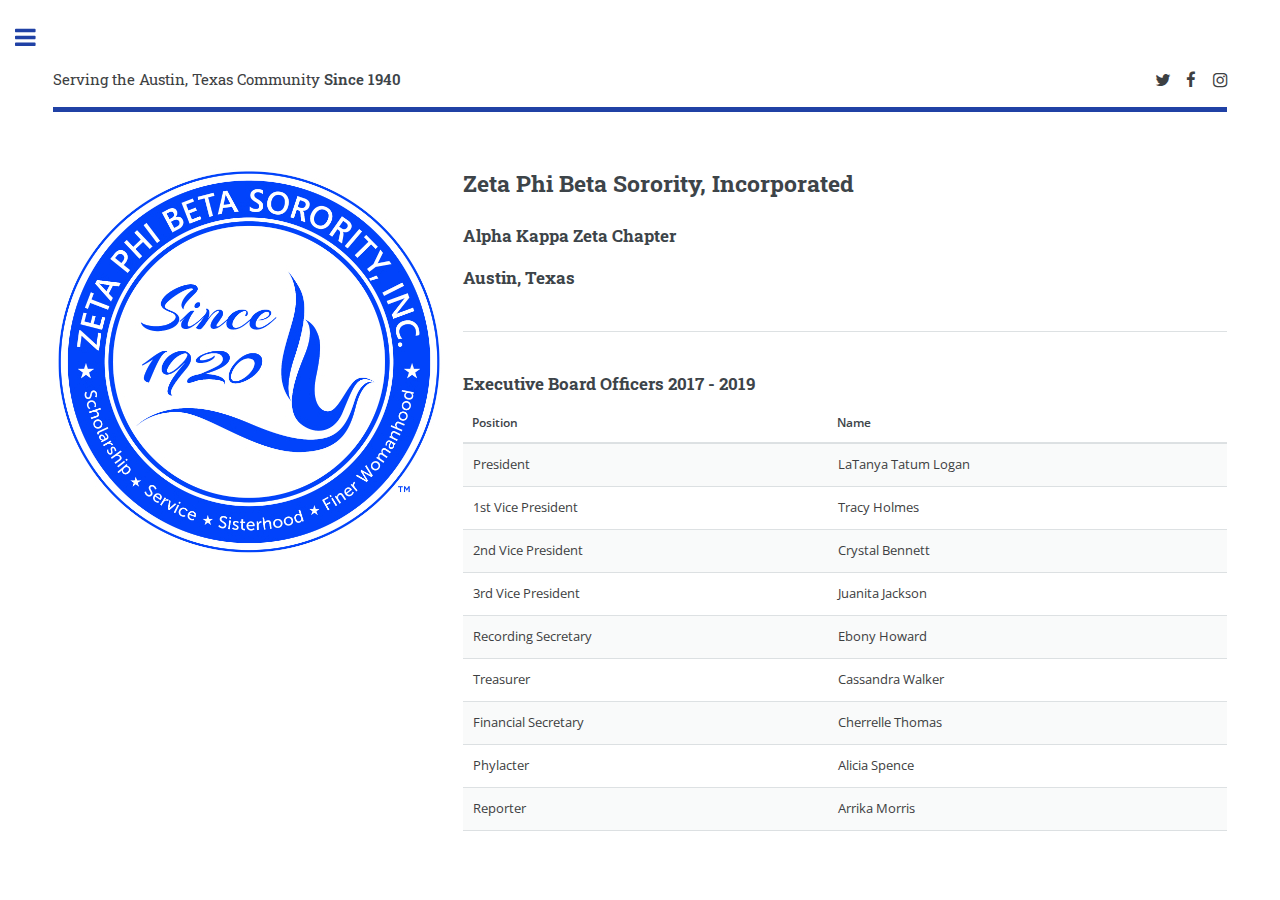
<file: leadership.html>
<!DOCTYPE HTML>
<!--
	Editorial by HTML5 UP
	html5up.net | @ajlkn
	Free for personal and commercial use under the CCA 3.0 license (html5up.net/license)
-->
<html>
	<head>
		<title>Leadership - AKZ</title>
		<meta charset="utf-8" />
		<meta name="viewport" content="width=device-width, initial-scale=1, user-scalable=no" />
		<!--[if lte IE 8]><script src="assets/js/ie/html5shiv.js"></script><![endif]-->
		<link rel="stylesheet" href="assets/css/main.css" />
		<!--[if lte IE 9]><link rel="stylesheet" href="assets/css/ie9.css" /><![endif]-->
		<!--[if lte IE 8]><link rel="stylesheet" href="assets/css/ie8.css" /><![endif]-->
	</head>
	<body>

		<!-- Wrapper -->
			<div id="wrapper">

				<!-- Main -->
					<div id="main">
						<div class="inner">

							<!-- Header -->
              <header id="header">
                <a href="index.html" class="logo">Serving the Austin, Texas Community <strong>Since 1940</strong></a>
                <ul class="icons">
                  <li><a href="https://twitter.com/alphakappazeta" class="icon fa-twitter"><span class="label">Twitter</span></a></li>
                  <li><a href="https://www.facebook.com/austinzetas" class="icon fa-facebook"><span class="label">Facebook</span></a></li>
                  <li><a href="https://www.instagram.com/AustinZetas/" class="icon fa-instagram"><span class="label">Instagram</span></a></li>
                </ul>
							</header>

							<!-- Content -->
								<section>
								<!--	<header class="main">
										<h1>Leadership</h1>
									</header> -->

									<span class="image left"><img src="images/zetaphibeta_seal_blue.jpg" alt="" /></span>

									<h2>Zeta Phi Beta Sorority, Incorporated</h2>
									<h3>Alpha Kappa Zeta Chapter</h3>
									<h3>Austin, Texas</h3>

									<hr class="major" />

									<h2></h2>
									<!-- Table -->
													<h3>Executive Board Officers 2017 - 2019</h3>

													<div class="table-wrapper">
														<table>
															<thead>
																<tr>
																	<th>Position</th>
																	<th colspan="2">Name</th>
															    </tr>
															</thead>
															<tbody>
																<tr>
																	<td>President</td>
																	<td>LaTanya Tatum Logan</td>
																</tr>
																<tr>
																	<td>1st Vice President</td>
																	<td>Tracy Holmes</td>
																</tr>
																<tr>
																	<td>2nd Vice President</td>
																	<td>Crystal Bennett</td>
																</tr>
																<tr>
																	<td>3rd Vice President</td>
																	<td>Juanita Jackson</td>
																</tr>
																<tr>
																	<td>Recording Secretary</td>
																	<td>Ebony Howard</td>
																</tr>
																<tr>
																	<td>Treasurer</td>
																	<td>Cassandra Walker</td>
																</tr>
																<tr>
																	<td>Financial Secretary</td>
																	<td>Cherrelle Thomas</td>
																</tr>
																<tr>
																	<td>Phylacter</td>
																	<td>Alicia Spence</td>
																</tr>
																<tr>
																	<td>Reporter</td>
																	<td>Arrika Morris</td>
																</tr>
															</tbody>
														</table>
													</div>
								</section>

						</div>
					</div>


				<!-- Sidebar -->
					<div id="sidebar">
						<div class="inner">

							<!-- Search -->
								<section id="search" class="alt">
									<form method="post" action="#">
										<input type="text" name="query" id="query" placeholder="Search" />
									</form>
								</section>

	<!-- Menu -->
								 <nav id="menu">
                <header class="major">
                  <h2>Menu</h2>
                </header>
                <ul>
                  <li><a href="index.html">Home</a></li>
                  <li>
                    <span class="opener">History</span>
                    <ul>
                      <li><a href="history-national.html">National</a></li>
                      <li><a href="history-regional.html">Regional</a></li>
                      <li><a href="history-local.html">Local</a></li>
                    </ul>
                  </li>
                <li><a href="leadership.html">Leadership</a></li>
                  <li><a href="membership.html">Membership</a></li>
                  <li>
                    <span class="opener">Programs</span>
                    <ul>
                      <li><a href="z-hope.html">Z-HOPE</a></li>
                      <li><a href="march-for-babies.html">March for Babies 2017</a></li>
                    </ul>
                  </li>
                  <li><a href="auxiliaries.html">Auxiliaries</a></li>
                 <!-- <li><a href="events.html">Events</a></li>  -->
                  <li><a href="contact.html">Contact Us</a></li>
                </ul>
              </nav>

							<!-- Section
								<section>
									<header class="major">
										<h2>Ante interdum</h2>
									</header>
									<div class="mini-posts">
										<article>
											<a href="#" class="image"><img src="images/pic07.jpg" alt="" /></a>
											<p>Aenean ornare velit lacus, ac varius enim lorem ullamcorper dolore aliquam.</p>
										</article>
										<article>
											<a href="#" class="image"><img src="images/pic08.jpg" alt="" /></a>
											<p>Aenean ornare velit lacus, ac varius enim lorem ullamcorper dolore aliquam.</p>
										</article>
										<article>
											<a href="#" class="image"><img src="images/pic09.jpg" alt="" /></a>
											<p>Aenean ornare velit lacus, ac varius enim lorem ullamcorper dolore aliquam.</p>
										</article>
									</div>
									<ul class="actions">
										<li><a href="#" class="button">More</a></li>
									</ul>
								</section>
-->

							<!-- Section -->
              <section>
                <header class="major">
                  <h2>Get in touch</h2>
                </header>
                <p>We would love to hear from you! Send us an email with any comments you have.</p>
                <ul class="contact">
                  <li class="fa-envelope-o"><a href="#">info@alphakappazeta.com</a></li>
                <!--	<li class="fa-phone">(512) 472-8749</li>  -->
                  <li class="fa-home">1171 San Bernard St<br />
                  Austin, TX 78702</li>
                </ul>
              </section>

            <!-- Footer -->
              <footer id="footer">
                <p class="copyright">&copy; 2017 Zeta Phi Beta Sorority, Incorporated - Alpha Kappa Zeta Chapter. All rights reserved.</p>
                <!-- Demo Images: <a href="https://unsplash.com">Unsplash</a>. Design: <a href="https://html5up.net">HTML5 UP -->
              </footer>

						</div>
					</div>

			</div>

		<!-- Scripts -->
			<script src="assets/js/jquery.min.js"></script>
			<script src="assets/js/skel.min.js"></script>
			<script src="assets/js/util.js"></script>
			<!--[if lte IE 8]><script src="assets/js/ie/respond.min.js"></script><![endif]-->
			<script src="assets/js/main.js"></script>

	</body>
</html>
</file>
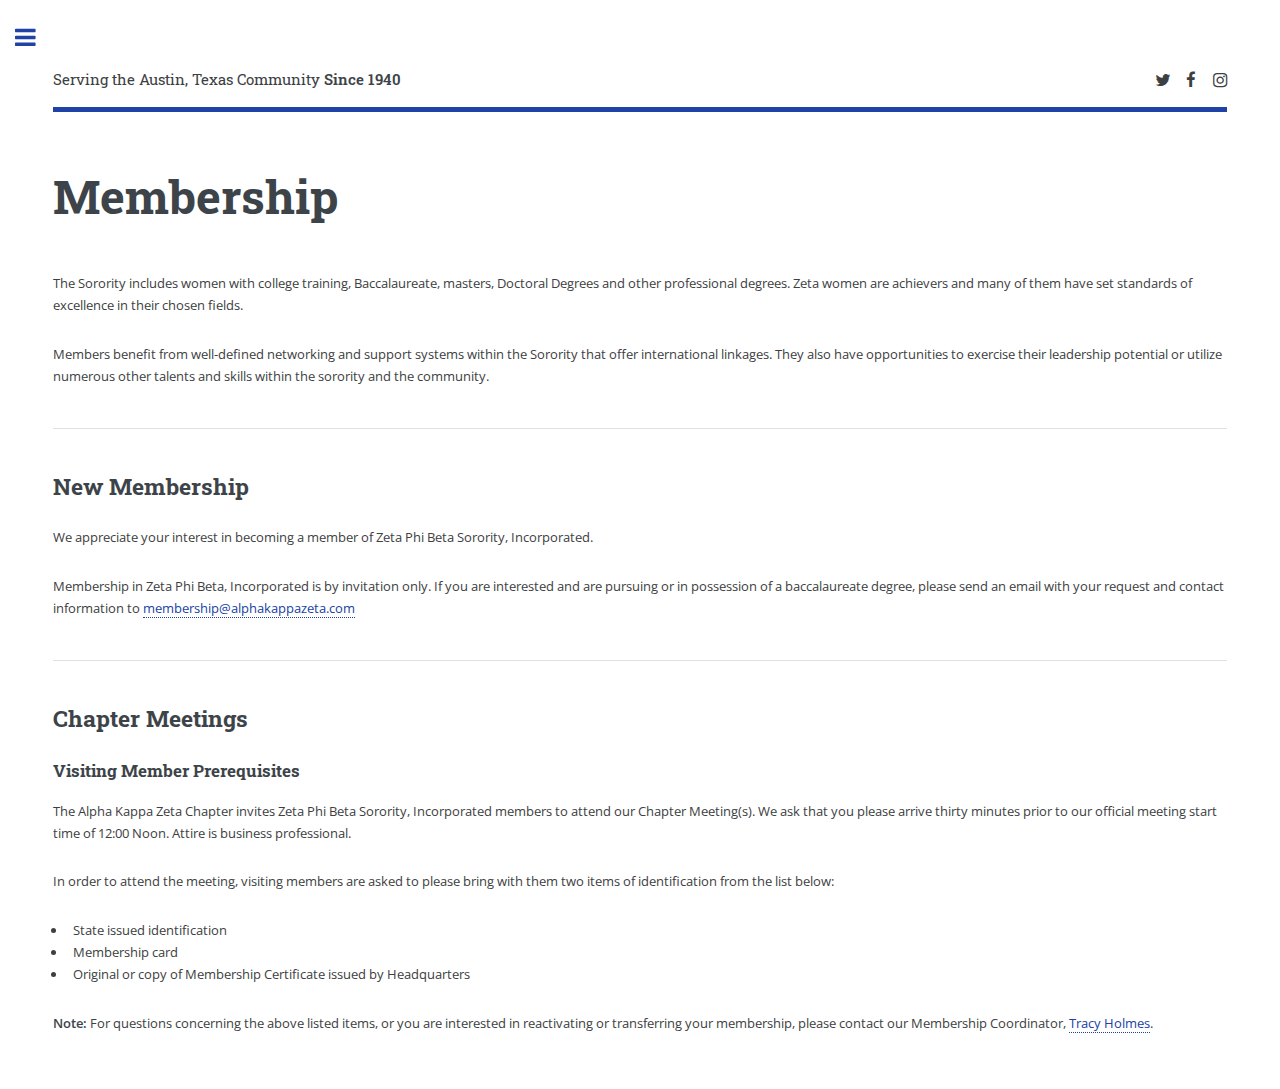
<file: membership.html>
<!DOCTYPE HTML>
<!--
	Editorial by HTML5 UP
	html5up.net | @ajlkn
	Free for personal and commercial use under the CCA 3.0 license (html5up.net/license)
-->
<html>
	<head>
		<title>Membership | Alpha Kappa Zeta Chapter</title>
		<meta charset="utf-8" />
		<meta name="viewport" content="width=device-width, initial-scale=1, user-scalable=no" />
		<!--[if lte IE 8]><script src="assets/js/ie/html5shiv.js"></script><![endif]-->
		<link rel="stylesheet" href="assets/css/main.css" />
		<!--[if lte IE 9]><link rel="stylesheet" href="assets/css/ie9.css" /><![endif]-->
		<!--[if lte IE 8]><link rel="stylesheet" href="assets/css/ie8.css" /><![endif]-->
	</head>
	<body>

		<!-- Wrapper -->
			<div id="wrapper">

				<!-- Main -->
					<div id="main">
						<div class="inner">

							<!-- Header -->
              <header id="header">
                <a href="index.html" class="logo">Serving the Austin, Texas Community <strong>Since 1940</strong></a>
                <ul class="icons">
                  <li><a href="https://twitter.com/alphakappazeta" class="icon fa-twitter"><span class="label">Twitter</span></a></li>
                  <li><a href="https://www.facebook.com/austinzetas" class="icon fa-facebook"><span class="label">Facebook</span></a></li>
                  <li><a href="https://www.instagram.com/AustinZetas/" class="icon fa-instagram"><span class="label">Instagram</span></a></li>
                </ul>
							</header>

							<!-- Content -->
								<section>
									<header class="main">
										<h1>Membership</h1>
									</header>

						<!--			<span class="image main"><img src="images/zeta_house.jpg" alt="" /></span>  -->

										<p>The Sorority includes women with college training, Baccalaureate, masters, Doctoral Degrees and other professional degrees. Zeta women are achievers and many of them have set standards of excellence in their chosen fields.</p>
										<p>Members benefit from well-defined networking and support systems within the Sorority that offer international linkages.  They also have opportunities to exercise their leadership potential or utilize numerous other talents and skills within the sorority and the community.</p>

								<hr class="major" />
									<h2>New Membership</h2>
									<p>We appreciate your interest in becoming a member of Zeta Phi Beta Sorority, Incorporated.</p>
									<p>Membership in Zeta Phi Beta, Incorporated is by invitation only. If you are interested and are pursuing or in possession of a baccalaureate degree, please send an email with your request and contact information to <a href="mailto:membership@alphakappazeta.com?Subject=Membership%20Information%20Request" target="">membership@alphakappazeta.com</a></p>
								<hr class="major" />
									<h2>Chapter Meetings</h2>
									<h3>Visiting Member Prerequisites</h3>
									<p>The Alpha Kappa Zeta Chapter invites Zeta Phi Beta Sorority, Incorporated members to attend our Chapter Meeting(s).  We ask that you please arrive thirty minutes prior to our official meeting start time of 12:00 Noon.  Attire is business professional.</p>
									<p>In order to attend the meeting, visiting members are asked to please bring with them two items of identification from the list below:</p>
									<ul>
										<li>State issued identification</li>
										<li>Membership card</li>
										<li>Original or copy of Membership Certificate issued by Headquarters</li>
									</ul>
									<p><strong>Note:</strong> For questions concerning the above listed items, or you are interested in reactivating or transferring your membership, please contact our Membership Coordinator, <a href="mailto:membership@alphakappazeta.com">Tracy Holmes</a>.</p>
								</section>

						</div>
					</div>


				<!-- Sidebar -->
					<div id="sidebar">
						<div class="inner">

							<!-- Search -->
								<section id="search" class="alt">
									<form method="post" action="#">
										<input type="text" name="query" id="query" placeholder="Search" />
									</form>
								</section>

							<!-- Menu -->
								 <nav id="menu">
                <header class="major">
                  <h2>Menu</h2>
                </header>
                <ul>
                  <li><a href="index.html">Home</a></li>
                  <li>
                    <span class="opener">History</span>
                    <ul>
                      <li><a href="history-national.html">National</a></li>
                      <li><a href="history-regional.html">Regional</a></li>
                      <li><a href="history-local.html">Local</a></li>
                    </ul>
                  </li>
                <li><a href="leadership.html">Leadership</a></li>
                  <li><a href="membership.html">Membership</a></li>
                  <li>
                    <span class="opener">Programs</span>
                    <ul>
                      <li><a href="z-hope.html">Z-HOPE</a></li>
                      <li><a href="march-for-babies.html">March for Babies 2017</a></li>
                    </ul>
                  </li>
                  <li><a href="auxiliaries.html">Auxiliaries</a></li>
                 <!-- <li><a href="events.html">Events</a></li>  -->
                  <li><a href="contact.html">Contact Us</a></li>
                </ul>
              </nav>

							<!-- Section
								<section>
									<header class="major">
										<h2>Ante interdum</h2>
									</header>
									<div class="mini-posts">
										<article>
											<a href="#" class="image"><img src="images/pic07.jpg" alt="" /></a>
											<p>Aenean ornare velit lacus, ac varius enim lorem ullamcorper dolore aliquam.</p>
										</article>
										<article>
											<a href="#" class="image"><img src="images/pic08.jpg" alt="" /></a>
											<p>Aenean ornare velit lacus, ac varius enim lorem ullamcorper dolore aliquam.</p>
										</article>
										<article>
											<a href="#" class="image"><img src="images/pic09.jpg" alt="" /></a>
											<p>Aenean ornare velit lacus, ac varius enim lorem ullamcorper dolore aliquam.</p>
										</article>
									</div>
									<ul class="actions">
										<li><a href="#" class="button">More</a></li>
									</ul>
								</section>

							<!-- Section
								<section>
									<header class="major">
										<h2>Ante interdum</h2>
									</header>
									<div class="mini-posts">
										<article>
											<a href="#" class="image"><img src="images/pic07.jpg" alt="" /></a>
											<p>Aenean ornare velit lacus, ac varius enim lorem ullamcorper dolore aliquam.</p>
										</article>
										<article>
											<a href="#" class="image"><img src="images/pic08.jpg" alt="" /></a>
											<p>Aenean ornare velit lacus, ac varius enim lorem ullamcorper dolore aliquam.</p>
										</article>
										<article>
											<a href="#" class="image"><img src="images/pic09.jpg" alt="" /></a>
											<p>Aenean ornare velit lacus, ac varius enim lorem ullamcorper dolore aliquam.</p>
										</article>
									</div>
									<ul class="actions">
										<li><a href="#" class="button">More</a></li>
									</ul>
								</section>
              -->

							<!-- Section -->
              <section>
                <header class="major">
                  <h2>Get in touch</h2>
                </header>
                <p>We would love to hear from you! Send us an email with any comments you have.</p>
                <ul class="contact">
                  <li class="fa-envelope-o"><a href="#">info@alphakappazeta.com</a></li>
                <!--	<li class="fa-phone">(512) 472-8749</li>  -->
                  <li class="fa-home">1171 San Bernard St<br />
                  Austin, TX 78702</li>
                </ul>
              </section>

            <!-- Footer -->
              <footer id="footer">
                <p class="copyright">&copy; 2017 Zeta Phi Beta Sorority, Incorporated - Alpha Kappa Zeta Chapter. All rights reserved.</p>
                <!-- Demo Images: <a href="https://unsplash.com">Unsplash</a>. Design: <a href="https://html5up.net">HTML5 UP -->
              </footer>

						</div>
					</div>

			</div>

		<!-- Scripts -->
			<script src="assets/js/jquery.min.js"></script>
			<script src="assets/js/skel.min.js"></script>
			<script src="assets/js/util.js"></script>
			<!--[if lte IE 8]><script src="assets/js/ie/respond.min.js"></script><![endif]-->
			<script src="assets/js/main.js"></script>

	</body>
</html>
</file>
<file: assets/css/ie9.css>
/*
	Editorial by HTML5 UP
	html5up.net | @ajlkn
	Free for personal and commercial use under the CCA 3.0 license (html5up.net/license)
*/

/* Features */

	.features:after {
		clear: both;
		content: '';
		display: block;
	}

	.features article {
		float: left;
	}

		.features article:after {
			clear: both;
			content: '';
			display: block;
		}

		.features article .icon {
			float: left;
		}

/* Posts */

	.posts:after {
		clear: both;
		content: '';
		display: block;
	}

	.posts article {
		float: left;
	}

/* Main */

	#main {
		padding-left: 24em;
	}

/* Sidebar */

	#sidebar {
		position: absolute;
		top: 0;
		left: 0;
		min-height: 100%;
		width: 24em;
	}

/* Banner */

	#banner:after {
		clear: both;
		content: '';
		display: block;
	}

	#banner .content {
		float: left;
		padding-right: 4em;
	}

	#banner .image {
		float: left;
		margin-left: 0;
	}
</file>
<file: assets/css/main.css>
@import url(font-awesome.min.css);
@import url("https://fonts.googleapis.com/css?family=Open+Sans:400,600,400italic,600italic|Roboto+Slab:400,700");

/*
	Editorial by HTML5 UP
	html5up.net | @ajlkn
	Free for personal and commercial use under the CCA 3.0 license (html5up.net/license)
*/

/* Reset */

	html, body, div, span, applet, object, iframe, h1, h2, h3, h4, h5, h6, p, blockquote, pre, a, abbr, acronym, address, big, cite, code, del, dfn, em, img, ins, kbd, q, s, samp, small, strike, strong, sub, sup, tt, var, b, u, i, center, dl, dt, dd, ol, ul, li, fieldset, form, label, legend, table, caption, tbody, tfoot, thead, tr, th, td, article, aside, canvas, details, embed, figure, figcaption, footer, header, hgroup, menu, nav, output, ruby, section, summary, time, mark, audio, video {
		margin: 0;
		padding: 0;
		border: 0;
		font-size: 100%;
		font: inherit;
		vertical-align: baseline;
	}

	article, aside, details, figcaption, figure, footer, header, hgroup, menu, nav, section {
		display: block;
	}

	body {
		line-height: 1;
	}

	ol, ul {
		list-style: none;
	}

	blockquote, q {
		quotes: none;
	}

	blockquote:before, blockquote:after, q:before, q:after {
		content: '';
		content: none;
	}

	table {
		border-collapse: collapse;
		border-spacing: 0;
	}

	body {
		-webkit-text-size-adjust: none;
	}

/* Box Model */

	*, *:before, *:after {
		-moz-box-sizing: border-box;
		-webkit-box-sizing: border-box;
		box-sizing: border-box;
	}

/* Grid */

	.row {
		border-bottom: solid 1px transparent;
		-moz-box-sizing: border-box;
		-webkit-box-sizing: border-box;
		box-sizing: border-box;
	}

	.row > * {
		float: left;
		-moz-box-sizing: border-box;
		-webkit-box-sizing: border-box;
		box-sizing: border-box;
	}

	.row:after, .row:before {
		content: '';
		display: block;
		clear: both;
		height: 0;
	}

	.row.uniform > * > :first-child {
		margin-top: 0;
	}

	.row.uniform > * > :last-child {
		margin-bottom: 0;
	}

	.row.\30 \25 > * {
		padding: 0 0 0 0em;
	}

	.row.\30 \25 {
		margin: 0 0 -1px 0em;
	}

	.row.uniform.\30 \25 > * {
		padding: 0em 0 0 0em;
	}

	.row.uniform.\30 \25 {
		margin: 0em 0 -1px 0em;
	}

	.row > * {
		padding: 0 0 0 1.5em;
	}

	.row {
		margin: 0 0 -1px -1.5em;
	}

	.row.uniform > * {
		padding: 1.5em 0 0 1.5em;
	}

	.row.uniform {
		margin: -1.5em 0 -1px -1.5em;
	}

	.row.\32 00\25 > * {
		padding: 0 0 0 3em;
	}

	.row.\32 00\25 {
		margin: 0 0 -1px -3em;
	}

	.row.uniform.\32 00\25 > * {
		padding: 3em 0 0 3em;
	}

	.row.uniform.\32 00\25 {
		margin: -3em 0 -1px -3em;
	}

	.row.\31 50\25 > * {
		padding: 0 0 0 2.25em;
	}

	.row.\31 50\25 {
		margin: 0 0 -1px -2.25em;
	}

	.row.uniform.\31 50\25 > * {
		padding: 2.25em 0 0 2.25em;
	}

	.row.uniform.\31 50\25 {
		margin: -2.25em 0 -1px -2.25em;
	}

	.row.\35 0\25 > * {
		padding: 0 0 0 0.75em;
	}

	.row.\35 0\25 {
		margin: 0 0 -1px -0.75em;
	}

	.row.uniform.\35 0\25 > * {
		padding: 0.75em 0 0 0.75em;
	}

	.row.uniform.\35 0\25 {
		margin: -0.75em 0 -1px -0.75em;
	}

	.row.\32 5\25 > * {
		padding: 0 0 0 0.375em;
	}

	.row.\32 5\25 {
		margin: 0 0 -1px -0.375em;
	}

	.row.uniform.\32 5\25 > * {
		padding: 0.375em 0 0 0.375em;
	}

	.row.uniform.\32 5\25 {
		margin: -0.375em 0 -1px -0.375em;
	}

	.\31 2u, .\31 2u\24 {
		width: 100%;
		clear: none;
		margin-left: 0;
	}

	.\31 1u, .\31 1u\24 {
		width: 91.6666666667%;
		clear: none;
		margin-left: 0;
	}

	.\31 0u, .\31 0u\24 {
		width: 83.3333333333%;
		clear: none;
		margin-left: 0;
	}

	.\39 u, .\39 u\24 {
		width: 75%;
		clear: none;
		margin-left: 0;
	}

	.\38 u, .\38 u\24 {
		width: 66.6666666667%;
		clear: none;
		margin-left: 0;
	}

	.\37 u, .\37 u\24 {
		width: 58.3333333333%;
		clear: none;
		margin-left: 0;
	}

	.\36 u, .\36 u\24 {
		width: 50%;
		clear: none;
		margin-left: 0;
	}

	.\35 u, .\35 u\24 {
		width: 41.6666666667%;
		clear: none;
		margin-left: 0;
	}

	.\34 u, .\34 u\24 {
		width: 33.3333333333%;
		clear: none;
		margin-left: 0;
	}

	.\33 u, .\33 u\24 {
		width: 25%;
		clear: none;
		margin-left: 0;
	}

	.\32 u, .\32 u\24 {
		width: 16.6666666667%;
		clear: none;
		margin-left: 0;
	}

	.\31 u, .\31 u\24 {
		width: 8.3333333333%;
		clear: none;
		margin-left: 0;
	}

	.\31 2u\24 + *,
	.\31 1u\24 + *,
	.\31 0u\24 + *,
	.\39 u\24 + *,
	.\38 u\24 + *,
	.\37 u\24 + *,
	.\36 u\24 + *,
	.\35 u\24 + *,
	.\34 u\24 + *,
	.\33 u\24 + *,
	.\32 u\24 + *,
	.\31 u\24 + * {
		clear: left;
	}

	.\-11u {
		margin-left: 91.66667%;
	}

	.\-10u {
		margin-left: 83.33333%;
	}

	.\-9u {
		margin-left: 75%;
	}

	.\-8u {
		margin-left: 66.66667%;
	}

	.\-7u {
		margin-left: 58.33333%;
	}

	.\-6u {
		margin-left: 50%;
	}

	.\-5u {
		margin-left: 41.66667%;
	}

	.\-4u {
		margin-left: 33.33333%;
	}

	.\-3u {
		margin-left: 25%;
	}

	.\-2u {
		margin-left: 16.66667%;
	}

	.\-1u {
		margin-left: 8.33333%;
	}

	@media screen and (max-width: 1680px) {

		.row > * {
			padding: 0 0 0 1.5em;
		}

		.row {
			margin: 0 0 -1px -1.5em;
		}

		.row.uniform > * {
			padding: 1.5em 0 0 1.5em;
		}

		.row.uniform {
			margin: -1.5em 0 -1px -1.5em;
		}

		.row.\32 00\25 > * {
			padding: 0 0 0 3em;
		}

		.row.\32 00\25 {
			margin: 0 0 -1px -3em;
		}

		.row.uniform.\32 00\25 > * {
			padding: 3em 0 0 3em;
		}

		.row.uniform.\32 00\25 {
			margin: -3em 0 -1px -3em;
		}

		.row.\31 50\25 > * {
			padding: 0 0 0 2.25em;
		}

		.row.\31 50\25 {
			margin: 0 0 -1px -2.25em;
		}

		.row.uniform.\31 50\25 > * {
			padding: 2.25em 0 0 2.25em;
		}

		.row.uniform.\31 50\25 {
			margin: -2.25em 0 -1px -2.25em;
		}

		.row.\35 0\25 > * {
			padding: 0 0 0 0.75em;
		}

		.row.\35 0\25 {
			margin: 0 0 -1px -0.75em;
		}

		.row.uniform.\35 0\25 > * {
			padding: 0.75em 0 0 0.75em;
		}

		.row.uniform.\35 0\25 {
			margin: -0.75em 0 -1px -0.75em;
		}

		.row.\32 5\25 > * {
			padding: 0 0 0 0.375em;
		}

		.row.\32 5\25 {
			margin: 0 0 -1px -0.375em;
		}

		.row.uniform.\32 5\25 > * {
			padding: 0.375em 0 0 0.375em;
		}

		.row.uniform.\32 5\25 {
			margin: -0.375em 0 -1px -0.375em;
		}

		.\31 2u\28xlarge\29, .\31 2u\24\28xlarge\29 {
			width: 100%;
			clear: none;
			margin-left: 0;
		}

		.\31 1u\28xlarge\29, .\31 1u\24\28xlarge\29 {
			width: 91.6666666667%;
			clear: none;
			margin-left: 0;
		}

		.\31 0u\28xlarge\29, .\31 0u\24\28xlarge\29 {
			width: 83.3333333333%;
			clear: none;
			margin-left: 0;
		}

		.\39 u\28xlarge\29, .\39 u\24\28xlarge\29 {
			width: 75%;
			clear: none;
			margin-left: 0;
		}

		.\38 u\28xlarge\29, .\38 u\24\28xlarge\29 {
			width: 66.6666666667%;
			clear: none;
			margin-left: 0;
		}

		.\37 u\28xlarge\29, .\37 u\24\28xlarge\29 {
			width: 58.3333333333%;
			clear: none;
			margin-left: 0;
		}

		.\36 u\28xlarge\29, .\36 u\24\28xlarge\29 {
			width: 50%;
			clear: none;
			margin-left: 0;
		}

		.\35 u\28xlarge\29, .\35 u\24\28xlarge\29 {
			width: 41.6666666667%;
			clear: none;
			margin-left: 0;
		}

		.\34 u\28xlarge\29, .\34 u\24\28xlarge\29 {
			width: 33.3333333333%;
			clear: none;
			margin-left: 0;
		}

		.\33 u\28xlarge\29, .\33 u\24\28xlarge\29 {
			width: 25%;
			clear: none;
			margin-left: 0;
		}

		.\32 u\28xlarge\29, .\32 u\24\28xlarge\29 {
			width: 16.6666666667%;
			clear: none;
			margin-left: 0;
		}

		.\31 u\28xlarge\29, .\31 u\24\28xlarge\29 {
			width: 8.3333333333%;
			clear: none;
			margin-left: 0;
		}

		.\31 2u\24\28xlarge\29 + *,
		.\31 1u\24\28xlarge\29 + *,
		.\31 0u\24\28xlarge\29 + *,
		.\39 u\24\28xlarge\29 + *,
		.\38 u\24\28xlarge\29 + *,
		.\37 u\24\28xlarge\29 + *,
		.\36 u\24\28xlarge\29 + *,
		.\35 u\24\28xlarge\29 + *,
		.\34 u\24\28xlarge\29 + *,
		.\33 u\24\28xlarge\29 + *,
		.\32 u\24\28xlarge\29 + *,
		.\31 u\24\28xlarge\29 + * {
			clear: left;
		}

		.\-11u\28xlarge\29 {
			margin-left: 91.66667%;
		}

		.\-10u\28xlarge\29 {
			margin-left: 83.33333%;
		}

		.\-9u\28xlarge\29 {
			margin-left: 75%;
		}

		.\-8u\28xlarge\29 {
			margin-left: 66.66667%;
		}

		.\-7u\28xlarge\29 {
			margin-left: 58.33333%;
		}

		.\-6u\28xlarge\29 {
			margin-left: 50%;
		}

		.\-5u\28xlarge\29 {
			margin-left: 41.66667%;
		}

		.\-4u\28xlarge\29 {
			margin-left: 33.33333%;
		}

		.\-3u\28xlarge\29 {
			margin-left: 25%;
		}

		.\-2u\28xlarge\29 {
			margin-left: 16.66667%;
		}

		.\-1u\28xlarge\29 {
			margin-left: 8.33333%;
		}

	}

	@media screen and (max-width: 1280px) {

		.row > * {
			padding: 0 0 0 1.5em;
		}

		.row {
			margin: 0 0 -1px -1.5em;
		}

		.row.uniform > * {
			padding: 1.5em 0 0 1.5em;
		}

		.row.uniform {
			margin: -1.5em 0 -1px -1.5em;
		}

		.row.\32 00\25 > * {
			padding: 0 0 0 3em;
		}

		.row.\32 00\25 {
			margin: 0 0 -1px -3em;
		}

		.row.uniform.\32 00\25 > * {
			padding: 3em 0 0 3em;
		}

		.row.uniform.\32 00\25 {
			margin: -3em 0 -1px -3em;
		}

		.row.\31 50\25 > * {
			padding: 0 0 0 2.25em;
		}

		.row.\31 50\25 {
			margin: 0 0 -1px -2.25em;
		}

		.row.uniform.\31 50\25 > * {
			padding: 2.25em 0 0 2.25em;
		}

		.row.uniform.\31 50\25 {
			margin: -2.25em 0 -1px -2.25em;
		}

		.row.\35 0\25 > * {
			padding: 0 0 0 0.75em;
		}

		.row.\35 0\25 {
			margin: 0 0 -1px -0.75em;
		}

		.row.uniform.\35 0\25 > * {
			padding: 0.75em 0 0 0.75em;
		}

		.row.uniform.\35 0\25 {
			margin: -0.75em 0 -1px -0.75em;
		}

		.row.\32 5\25 > * {
			padding: 0 0 0 0.375em;
		}

		.row.\32 5\25 {
			margin: 0 0 -1px -0.375em;
		}

		.row.uniform.\32 5\25 > * {
			padding: 0.375em 0 0 0.375em;
		}

		.row.uniform.\32 5\25 {
			margin: -0.375em 0 -1px -0.375em;
		}

		.\31 2u\28large\29, .\31 2u\24\28large\29 {
			width: 100%;
			clear: none;
			margin-left: 0;
		}

		.\31 1u\28large\29, .\31 1u\24\28large\29 {
			width: 91.6666666667%;
			clear: none;
			margin-left: 0;
		}

		.\31 0u\28large\29, .\31 0u\24\28large\29 {
			width: 83.3333333333%;
			clear: none;
			margin-left: 0;
		}

		.\39 u\28large\29, .\39 u\24\28large\29 {
			width: 75%;
			clear: none;
			margin-left: 0;
		}

		.\38 u\28large\29, .\38 u\24\28large\29 {
			width: 66.6666666667%;
			clear: none;
			margin-left: 0;
		}

		.\37 u\28large\29, .\37 u\24\28large\29 {
			width: 58.3333333333%;
			clear: none;
			margin-left: 0;
		}

		.\36 u\28large\29, .\36 u\24\28large\29 {
			width: 50%;
			clear: none;
			margin-left: 0;
		}

		.\35 u\28large\29, .\35 u\24\28large\29 {
			width: 41.6666666667%;
			clear: none;
			margin-left: 0;
		}

		.\34 u\28large\29, .\34 u\24\28large\29 {
			width: 33.3333333333%;
			clear: none;
			margin-left: 0;
		}

		.\33 u\28large\29, .\33 u\24\28large\29 {
			width: 25%;
			clear: none;
			margin-left: 0;
		}

		.\32 u\28large\29, .\32 u\24\28large\29 {
			width: 16.6666666667%;
			clear: none;
			margin-left: 0;
		}

		.\31 u\28large\29, .\31 u\24\28large\29 {
			width: 8.3333333333%;
			clear: none;
			margin-left: 0;
		}

		.\31 2u\24\28large\29 + *,
		.\31 1u\24\28large\29 + *,
		.\31 0u\24\28large\29 + *,
		.\39 u\24\28large\29 + *,
		.\38 u\24\28large\29 + *,
		.\37 u\24\28large\29 + *,
		.\36 u\24\28large\29 + *,
		.\35 u\24\28large\29 + *,
		.\34 u\24\28large\29 + *,
		.\33 u\24\28large\29 + *,
		.\32 u\24\28large\29 + *,
		.\31 u\24\28large\29 + * {
			clear: left;
		}

		.\-11u\28large\29 {
			margin-left: 91.66667%;
		}

		.\-10u\28large\29 {
			margin-left: 83.33333%;
		}

		.\-9u\28large\29 {
			margin-left: 75%;
		}

		.\-8u\28large\29 {
			margin-left: 66.66667%;
		}

		.\-7u\28large\29 {
			margin-left: 58.33333%;
		}

		.\-6u\28large\29 {
			margin-left: 50%;
		}

		.\-5u\28large\29 {
			margin-left: 41.66667%;
		}

		.\-4u\28large\29 {
			margin-left: 33.33333%;
		}

		.\-3u\28large\29 {
			margin-left: 25%;
		}

		.\-2u\28large\29 {
			margin-left: 16.66667%;
		}

		.\-1u\28large\29 {
			margin-left: 8.33333%;
		}

	}

	@media screen and (max-width: 980px) {

		.row > * {
			padding: 0 0 0 1.5em;
		}

		.row {
			margin: 0 0 -1px -1.5em;
		}

		.row.uniform > * {
			padding: 1.5em 0 0 1.5em;
		}

		.row.uniform {
			margin: -1.5em 0 -1px -1.5em;
		}

		.row.\32 00\25 > * {
			padding: 0 0 0 3em;
		}

		.row.\32 00\25 {
			margin: 0 0 -1px -3em;
		}

		.row.uniform.\32 00\25 > * {
			padding: 3em 0 0 3em;
		}

		.row.uniform.\32 00\25 {
			margin: -3em 0 -1px -3em;
		}

		.row.\31 50\25 > * {
			padding: 0 0 0 2.25em;
		}

		.row.\31 50\25 {
			margin: 0 0 -1px -2.25em;
		}

		.row.uniform.\31 50\25 > * {
			padding: 2.25em 0 0 2.25em;
		}

		.row.uniform.\31 50\25 {
			margin: -2.25em 0 -1px -2.25em;
		}

		.row.\35 0\25 > * {
			padding: 0 0 0 0.75em;
		}

		.row.\35 0\25 {
			margin: 0 0 -1px -0.75em;
		}

		.row.uniform.\35 0\25 > * {
			padding: 0.75em 0 0 0.75em;
		}

		.row.uniform.\35 0\25 {
			margin: -0.75em 0 -1px -0.75em;
		}

		.row.\32 5\25 > * {
			padding: 0 0 0 0.375em;
		}

		.row.\32 5\25 {
			margin: 0 0 -1px -0.375em;
		}

		.row.uniform.\32 5\25 > * {
			padding: 0.375em 0 0 0.375em;
		}

		.row.uniform.\32 5\25 {
			margin: -0.375em 0 -1px -0.375em;
		}

		.\31 2u\28medium\29, .\31 2u\24\28medium\29 {
			width: 100%;
			clear: none;
			margin-left: 0;
		}

		.\31 1u\28medium\29, .\31 1u\24\28medium\29 {
			width: 91.6666666667%;
			clear: none;
			margin-left: 0;
		}

		.\31 0u\28medium\29, .\31 0u\24\28medium\29 {
			width: 83.3333333333%;
			clear: none;
			margin-left: 0;
		}

		.\39 u\28medium\29, .\39 u\24\28medium\29 {
			width: 75%;
			clear: none;
			margin-left: 0;
		}

		.\38 u\28medium\29, .\38 u\24\28medium\29 {
			width: 66.6666666667%;
			clear: none;
			margin-left: 0;
		}

		.\37 u\28medium\29, .\37 u\24\28medium\29 {
			width: 58.3333333333%;
			clear: none;
			margin-left: 0;
		}

		.\36 u\28medium\29, .\36 u\24\28medium\29 {
			width: 50%;
			clear: none;
			margin-left: 0;
		}

		.\35 u\28medium\29, .\35 u\24\28medium\29 {
			width: 41.6666666667%;
			clear: none;
			margin-left: 0;
		}

		.\34 u\28medium\29, .\34 u\24\28medium\29 {
			width: 33.3333333333%;
			clear: none;
			margin-left: 0;
		}

		.\33 u\28medium\29, .\33 u\24\28medium\29 {
			width: 25%;
			clear: none;
			margin-left: 0;
		}

		.\32 u\28medium\29, .\32 u\24\28medium\29 {
			width: 16.6666666667%;
			clear: none;
			margin-left: 0;
		}

		.\31 u\28medium\29, .\31 u\24\28medium\29 {
			width: 8.3333333333%;
			clear: none;
			margin-left: 0;
		}

		.\31 2u\24\28medium\29 + *,
		.\31 1u\24\28medium\29 + *,
		.\31 0u\24\28medium\29 + *,
		.\39 u\24\28medium\29 + *,
		.\38 u\24\28medium\29 + *,
		.\37 u\24\28medium\29 + *,
		.\36 u\24\28medium\29 + *,
		.\35 u\24\28medium\29 + *,
		.\34 u\24\28medium\29 + *,
		.\33 u\24\28medium\29 + *,
		.\32 u\24\28medium\29 + *,
		.\31 u\24\28medium\29 + * {
			clear: left;
		}

		.\-11u\28medium\29 {
			margin-left: 91.66667%;
		}

		.\-10u\28medium\29 {
			margin-left: 83.33333%;
		}

		.\-9u\28medium\29 {
			margin-left: 75%;
		}

		.\-8u\28medium\29 {
			margin-left: 66.66667%;
		}

		.\-7u\28medium\29 {
			margin-left: 58.33333%;
		}

		.\-6u\28medium\29 {
			margin-left: 50%;
		}

		.\-5u\28medium\29 {
			margin-left: 41.66667%;
		}

		.\-4u\28medium\29 {
			margin-left: 33.33333%;
		}

		.\-3u\28medium\29 {
			margin-left: 25%;
		}

		.\-2u\28medium\29 {
			margin-left: 16.66667%;
		}

		.\-1u\28medium\29 {
			margin-left: 8.33333%;
		}

	}

	@media screen and (max-width: 736px) {

		.row > * {
			padding: 0 0 0 1.5em;
		}

		.row {
			margin: 0 0 -1px -1.5em;
		}

		.row.uniform > * {
			padding: 1.5em 0 0 1.5em;
		}

		.row.uniform {
			margin: -1.5em 0 -1px -1.5em;
		}

		.row.\32 00\25 > * {
			padding: 0 0 0 3em;
		}

		.row.\32 00\25 {
			margin: 0 0 -1px -3em;
		}

		.row.uniform.\32 00\25 > * {
			padding: 3em 0 0 3em;
		}

		.row.uniform.\32 00\25 {
			margin: -3em 0 -1px -3em;
		}

		.row.\31 50\25 > * {
			padding: 0 0 0 2.25em;
		}

		.row.\31 50\25 {
			margin: 0 0 -1px -2.25em;
		}

		.row.uniform.\31 50\25 > * {
			padding: 2.25em 0 0 2.25em;
		}

		.row.uniform.\31 50\25 {
			margin: -2.25em 0 -1px -2.25em;
		}

		.row.\35 0\25 > * {
			padding: 0 0 0 0.75em;
		}

		.row.\35 0\25 {
			margin: 0 0 -1px -0.75em;
		}

		.row.uniform.\35 0\25 > * {
			padding: 0.75em 0 0 0.75em;
		}

		.row.uniform.\35 0\25 {
			margin: -0.75em 0 -1px -0.75em;
		}

		.row.\32 5\25 > * {
			padding: 0 0 0 0.375em;
		}

		.row.\32 5\25 {
			margin: 0 0 -1px -0.375em;
		}

		.row.uniform.\32 5\25 > * {
			padding: 0.375em 0 0 0.375em;
		}

		.row.uniform.\32 5\25 {
			margin: -0.375em 0 -1px -0.375em;
		}

		.\31 2u\28small\29, .\31 2u\24\28small\29 {
			width: 100%;
			clear: none;
			margin-left: 0;
		}

		.\31 1u\28small\29, .\31 1u\24\28small\29 {
			width: 91.6666666667%;
			clear: none;
			margin-left: 0;
		}

		.\31 0u\28small\29, .\31 0u\24\28small\29 {
			width: 83.3333333333%;
			clear: none;
			margin-left: 0;
		}

		.\39 u\28small\29, .\39 u\24\28small\29 {
			width: 75%;
			clear: none;
			margin-left: 0;
		}

		.\38 u\28small\29, .\38 u\24\28small\29 {
			width: 66.6666666667%;
			clear: none;
			margin-left: 0;
		}

		.\37 u\28small\29, .\37 u\24\28small\29 {
			width: 58.3333333333%;
			clear: none;
			margin-left: 0;
		}

		.\36 u\28small\29, .\36 u\24\28small\29 {
			width: 50%;
			clear: none;
			margin-left: 0;
		}

		.\35 u\28small\29, .\35 u\24\28small\29 {
			width: 41.6666666667%;
			clear: none;
			margin-left: 0;
		}

		.\34 u\28small\29, .\34 u\24\28small\29 {
			width: 33.3333333333%;
			clear: none;
			margin-left: 0;
		}

		.\33 u\28small\29, .\33 u\24\28small\29 {
			width: 25%;
			clear: none;
			margin-left: 0;
		}

		.\32 u\28small\29, .\32 u\24\28small\29 {
			width: 16.6666666667%;
			clear: none;
			margin-left: 0;
		}

		.\31 u\28small\29, .\31 u\24\28small\29 {
			width: 8.3333333333%;
			clear: none;
			margin-left: 0;
		}

		.\31 2u\24\28small\29 + *,
		.\31 1u\24\28small\29 + *,
		.\31 0u\24\28small\29 + *,
		.\39 u\24\28small\29 + *,
		.\38 u\24\28small\29 + *,
		.\37 u\24\28small\29 + *,
		.\36 u\24\28small\29 + *,
		.\35 u\24\28small\29 + *,
		.\34 u\24\28small\29 + *,
		.\33 u\24\28small\29 + *,
		.\32 u\24\28small\29 + *,
		.\31 u\24\28small\29 + * {
			clear: left;
		}

		.\-11u\28small\29 {
			margin-left: 91.66667%;
		}

		.\-10u\28small\29 {
			margin-left: 83.33333%;
		}

		.\-9u\28small\29 {
			margin-left: 75%;
		}

		.\-8u\28small\29 {
			margin-left: 66.66667%;
		}

		.\-7u\28small\29 {
			margin-left: 58.33333%;
		}

		.\-6u\28small\29 {
			margin-left: 50%;
		}

		.\-5u\28small\29 {
			margin-left: 41.66667%;
		}

		.\-4u\28small\29 {
			margin-left: 33.33333%;
		}

		.\-3u\28small\29 {
			margin-left: 25%;
		}

		.\-2u\28small\29 {
			margin-left: 16.66667%;
		}

		.\-1u\28small\29 {
			margin-left: 8.33333%;
		}

	}

	@media screen and (max-width: 480px) {

		.row > * {
			padding: 0 0 0 1.5em;
		}

		.row {
			margin: 0 0 -1px -1.5em;
		}

		.row.uniform > * {
			padding: 1.5em 0 0 1.5em;
		}

		.row.uniform {
			margin: -1.5em 0 -1px -1.5em;
		}

		.row.\32 00\25 > * {
			padding: 0 0 0 3em;
		}

		.row.\32 00\25 {
			margin: 0 0 -1px -3em;
		}

		.row.uniform.\32 00\25 > * {
			padding: 3em 0 0 3em;
		}

		.row.uniform.\32 00\25 {
			margin: -3em 0 -1px -3em;
		}

		.row.\31 50\25 > * {
			padding: 0 0 0 2.25em;
		}

		.row.\31 50\25 {
			margin: 0 0 -1px -2.25em;
		}

		.row.uniform.\31 50\25 > * {
			padding: 2.25em 0 0 2.25em;
		}

		.row.uniform.\31 50\25 {
			margin: -2.25em 0 -1px -2.25em;
		}

		.row.\35 0\25 > * {
			padding: 0 0 0 0.75em;
		}

		.row.\35 0\25 {
			margin: 0 0 -1px -0.75em;
		}

		.row.uniform.\35 0\25 > * {
			padding: 0.75em 0 0 0.75em;
		}

		.row.uniform.\35 0\25 {
			margin: -0.75em 0 -1px -0.75em;
		}

		.row.\32 5\25 > * {
			padding: 0 0 0 0.375em;
		}

		.row.\32 5\25 {
			margin: 0 0 -1px -0.375em;
		}

		.row.uniform.\32 5\25 > * {
			padding: 0.375em 0 0 0.375em;
		}

		.row.uniform.\32 5\25 {
			margin: -0.375em 0 -1px -0.375em;
		}

		.\31 2u\28xsmall\29, .\31 2u\24\28xsmall\29 {
			width: 100%;
			clear: none;
			margin-left: 0;
		}

		.\31 1u\28xsmall\29, .\31 1u\24\28xsmall\29 {
			width: 91.6666666667%;
			clear: none;
			margin-left: 0;
		}

		.\31 0u\28xsmall\29, .\31 0u\24\28xsmall\29 {
			width: 83.3333333333%;
			clear: none;
			margin-left: 0;
		}

		.\39 u\28xsmall\29, .\39 u\24\28xsmall\29 {
			width: 75%;
			clear: none;
			margin-left: 0;
		}

		.\38 u\28xsmall\29, .\38 u\24\28xsmall\29 {
			width: 66.6666666667%;
			clear: none;
			margin-left: 0;
		}

		.\37 u\28xsmall\29, .\37 u\24\28xsmall\29 {
			width: 58.3333333333%;
			clear: none;
			margin-left: 0;
		}

		.\36 u\28xsmall\29, .\36 u\24\28xsmall\29 {
			width: 50%;
			clear: none;
			margin-left: 0;
		}

		.\35 u\28xsmall\29, .\35 u\24\28xsmall\29 {
			width: 41.6666666667%;
			clear: none;
			margin-left: 0;
		}

		.\34 u\28xsmall\29, .\34 u\24\28xsmall\29 {
			width: 33.3333333333%;
			clear: none;
			margin-left: 0;
		}

		.\33 u\28xsmall\29, .\33 u\24\28xsmall\29 {
			width: 25%;
			clear: none;
			margin-left: 0;
		}

		.\32 u\28xsmall\29, .\32 u\24\28xsmall\29 {
			width: 16.6666666667%;
			clear: none;
			margin-left: 0;
		}

		.\31 u\28xsmall\29, .\31 u\24\28xsmall\29 {
			width: 8.3333333333%;
			clear: none;
			margin-left: 0;
		}

		.\31 2u\24\28xsmall\29 + *,
		.\31 1u\24\28xsmall\29 + *,
		.\31 0u\24\28xsmall\29 + *,
		.\39 u\24\28xsmall\29 + *,
		.\38 u\24\28xsmall\29 + *,
		.\37 u\24\28xsmall\29 + *,
		.\36 u\24\28xsmall\29 + *,
		.\35 u\24\28xsmall\29 + *,
		.\34 u\24\28xsmall\29 + *,
		.\33 u\24\28xsmall\29 + *,
		.\32 u\24\28xsmall\29 + *,
		.\31 u\24\28xsmall\29 + * {
			clear: left;
		}

		.\-11u\28xsmall\29 {
			margin-left: 91.66667%;
		}

		.\-10u\28xsmall\29 {
			margin-left: 83.33333%;
		}

		.\-9u\28xsmall\29 {
			margin-left: 75%;
		}

		.\-8u\28xsmall\29 {
			margin-left: 66.66667%;
		}

		.\-7u\28xsmall\29 {
			margin-left: 58.33333%;
		}

		.\-6u\28xsmall\29 {
			margin-left: 50%;
		}

		.\-5u\28xsmall\29 {
			margin-left: 41.66667%;
		}

		.\-4u\28xsmall\29 {
			margin-left: 33.33333%;
		}

		.\-3u\28xsmall\29 {
			margin-left: 25%;
		}

		.\-2u\28xsmall\29 {
			margin-left: 16.66667%;
		}

		.\-1u\28xsmall\29 {
			margin-left: 8.33333%;
		}

	}

	@media screen and (max-width: 360px) {

		.row > * {
			padding: 0 0 0 1.5em;
		}

		.row {
			margin: 0 0 -1px -1.5em;
		}

		.row.uniform > * {
			padding: 1.5em 0 0 1.5em;
		}

		.row.uniform {
			margin: -1.5em 0 -1px -1.5em;
		}

		.row.\32 00\25 > * {
			padding: 0 0 0 3em;
		}

		.row.\32 00\25 {
			margin: 0 0 -1px -3em;
		}

		.row.uniform.\32 00\25 > * {
			padding: 3em 0 0 3em;
		}

		.row.uniform.\32 00\25 {
			margin: -3em 0 -1px -3em;
		}

		.row.\31 50\25 > * {
			padding: 0 0 0 2.25em;
		}

		.row.\31 50\25 {
			margin: 0 0 -1px -2.25em;
		}

		.row.uniform.\31 50\25 > * {
			padding: 2.25em 0 0 2.25em;
		}

		.row.uniform.\31 50\25 {
			margin: -2.25em 0 -1px -2.25em;
		}

		.row.\35 0\25 > * {
			padding: 0 0 0 0.75em;
		}

		.row.\35 0\25 {
			margin: 0 0 -1px -0.75em;
		}

		.row.uniform.\35 0\25 > * {
			padding: 0.75em 0 0 0.75em;
		}

		.row.uniform.\35 0\25 {
			margin: -0.75em 0 -1px -0.75em;
		}

		.row.\32 5\25 > * {
			padding: 0 0 0 0.375em;
		}

		.row.\32 5\25 {
			margin: 0 0 -1px -0.375em;
		}

		.row.uniform.\32 5\25 > * {
			padding: 0.375em 0 0 0.375em;
		}

		.row.uniform.\32 5\25 {
			margin: -0.375em 0 -1px -0.375em;
		}

		.\31 2u\28xxsmall\29, .\31 2u\24\28xxsmall\29 {
			width: 100%;
			clear: none;
			margin-left: 0;
		}

		.\31 1u\28xxsmall\29, .\31 1u\24\28xxsmall\29 {
			width: 91.6666666667%;
			clear: none;
			margin-left: 0;
		}

		.\31 0u\28xxsmall\29, .\31 0u\24\28xxsmall\29 {
			width: 83.3333333333%;
			clear: none;
			margin-left: 0;
		}

		.\39 u\28xxsmall\29, .\39 u\24\28xxsmall\29 {
			width: 75%;
			clear: none;
			margin-left: 0;
		}

		.\38 u\28xxsmall\29, .\38 u\24\28xxsmall\29 {
			width: 66.6666666667%;
			clear: none;
			margin-left: 0;
		}

		.\37 u\28xxsmall\29, .\37 u\24\28xxsmall\29 {
			width: 58.3333333333%;
			clear: none;
			margin-left: 0;
		}

		.\36 u\28xxsmall\29, .\36 u\24\28xxsmall\29 {
			width: 50%;
			clear: none;
			margin-left: 0;
		}

		.\35 u\28xxsmall\29, .\35 u\24\28xxsmall\29 {
			width: 41.6666666667%;
			clear: none;
			margin-left: 0;
		}

		.\34 u\28xxsmall\29, .\34 u\24\28xxsmall\29 {
			width: 33.3333333333%;
			clear: none;
			margin-left: 0;
		}

		.\33 u\28xxsmall\29, .\33 u\24\28xxsmall\29 {
			width: 25%;
			clear: none;
			margin-left: 0;
		}

		.\32 u\28xxsmall\29, .\32 u\24\28xxsmall\29 {
			width: 16.6666666667%;
			clear: none;
			margin-left: 0;
		}

		.\31 u\28xxsmall\29, .\31 u\24\28xxsmall\29 {
			width: 8.3333333333%;
			clear: none;
			margin-left: 0;
		}

		.\31 2u\24\28xxsmall\29 + *,
		.\31 1u\24\28xxsmall\29 + *,
		.\31 0u\24\28xxsmall\29 + *,
		.\39 u\24\28xxsmall\29 + *,
		.\38 u\24\28xxsmall\29 + *,
		.\37 u\24\28xxsmall\29 + *,
		.\36 u\24\28xxsmall\29 + *,
		.\35 u\24\28xxsmall\29 + *,
		.\34 u\24\28xxsmall\29 + *,
		.\33 u\24\28xxsmall\29 + *,
		.\32 u\24\28xxsmall\29 + *,
		.\31 u\24\28xxsmall\29 + * {
			clear: left;
		}

		.\-11u\28xxsmall\29 {
			margin-left: 91.66667%;
		}

		.\-10u\28xxsmall\29 {
			margin-left: 83.33333%;
		}

		.\-9u\28xxsmall\29 {
			margin-left: 75%;
		}

		.\-8u\28xxsmall\29 {
			margin-left: 66.66667%;
		}

		.\-7u\28xxsmall\29 {
			margin-left: 58.33333%;
		}

		.\-6u\28xxsmall\29 {
			margin-left: 50%;
		}

		.\-5u\28xxsmall\29 {
			margin-left: 41.66667%;
		}

		.\-4u\28xxsmall\29 {
			margin-left: 33.33333%;
		}

		.\-3u\28xxsmall\29 {
			margin-left: 25%;
		}

		.\-2u\28xxsmall\29 {
			margin-left: 16.66667%;
		}

		.\-1u\28xxsmall\29 {
			margin-left: 8.33333%;
		}

	}

	@media screen and (min-width: 1681px) {

		.row > * {
			padding: 0 0 0 1.5em;
		}

		.row {
			margin: 0 0 -1px -1.5em;
		}

		.row.uniform > * {
			padding: 1.5em 0 0 1.5em;
		}

		.row.uniform {
			margin: -1.5em 0 -1px -1.5em;
		}

		.row.\32 00\25 > * {
			padding: 0 0 0 3em;
		}

		.row.\32 00\25 {
			margin: 0 0 -1px -3em;
		}

		.row.uniform.\32 00\25 > * {
			padding: 3em 0 0 3em;
		}

		.row.uniform.\32 00\25 {
			margin: -3em 0 -1px -3em;
		}

		.row.\31 50\25 > * {
			padding: 0 0 0 2.25em;
		}

		.row.\31 50\25 {
			margin: 0 0 -1px -2.25em;
		}

		.row.uniform.\31 50\25 > * {
			padding: 2.25em 0 0 2.25em;
		}

		.row.uniform.\31 50\25 {
			margin: -2.25em 0 -1px -2.25em;
		}

		.row.\35 0\25 > * {
			padding: 0 0 0 0.75em;
		}

		.row.\35 0\25 {
			margin: 0 0 -1px -0.75em;
		}

		.row.uniform.\35 0\25 > * {
			padding: 0.75em 0 0 0.75em;
		}

		.row.uniform.\35 0\25 {
			margin: -0.75em 0 -1px -0.75em;
		}

		.row.\32 5\25 > * {
			padding: 0 0 0 0.375em;
		}

		.row.\32 5\25 {
			margin: 0 0 -1px -0.375em;
		}

		.row.uniform.\32 5\25 > * {
			padding: 0.375em 0 0 0.375em;
		}

		.row.uniform.\32 5\25 {
			margin: -0.375em 0 -1px -0.375em;
		}

		.\31 2u\28xlarge-to-max\29, .\31 2u\24\28xlarge-to-max\29 {
			width: 100%;
			clear: none;
			margin-left: 0;
		}

		.\31 1u\28xlarge-to-max\29, .\31 1u\24\28xlarge-to-max\29 {
			width: 91.6666666667%;
			clear: none;
			margin-left: 0;
		}

		.\31 0u\28xlarge-to-max\29, .\31 0u\24\28xlarge-to-max\29 {
			width: 83.3333333333%;
			clear: none;
			margin-left: 0;
		}

		.\39 u\28xlarge-to-max\29, .\39 u\24\28xlarge-to-max\29 {
			width: 75%;
			clear: none;
			margin-left: 0;
		}

		.\38 u\28xlarge-to-max\29, .\38 u\24\28xlarge-to-max\29 {
			width: 66.6666666667%;
			clear: none;
			margin-left: 0;
		}

		.\37 u\28xlarge-to-max\29, .\37 u\24\28xlarge-to-max\29 {
			width: 58.3333333333%;
			clear: none;
			margin-left: 0;
		}

		.\36 u\28xlarge-to-max\29, .\36 u\24\28xlarge-to-max\29 {
			width: 50%;
			clear: none;
			margin-left: 0;
		}

		.\35 u\28xlarge-to-max\29, .\35 u\24\28xlarge-to-max\29 {
			width: 41.6666666667%;
			clear: none;
			margin-left: 0;
		}

		.\34 u\28xlarge-to-max\29, .\34 u\24\28xlarge-to-max\29 {
			width: 33.3333333333%;
			clear: none;
			margin-left: 0;
		}

		.\33 u\28xlarge-to-max\29, .\33 u\24\28xlarge-to-max\29 {
			width: 25%;
			clear: none;
			margin-left: 0;
		}

		.\32 u\28xlarge-to-max\29, .\32 u\24\28xlarge-to-max\29 {
			width: 16.6666666667%;
			clear: none;
			margin-left: 0;
		}

		.\31 u\28xlarge-to-max\29, .\31 u\24\28xlarge-to-max\29 {
			width: 8.3333333333%;
			clear: none;
			margin-left: 0;
		}

		.\31 2u\24\28xlarge-to-max\29 + *,
		.\31 1u\24\28xlarge-to-max\29 + *,
		.\31 0u\24\28xlarge-to-max\29 + *,
		.\39 u\24\28xlarge-to-max\29 + *,
		.\38 u\24\28xlarge-to-max\29 + *,
		.\37 u\24\28xlarge-to-max\29 + *,
		.\36 u\24\28xlarge-to-max\29 + *,
		.\35 u\24\28xlarge-to-max\29 + *,
		.\34 u\24\28xlarge-to-max\29 + *,
		.\33 u\24\28xlarge-to-max\29 + *,
		.\32 u\24\28xlarge-to-max\29 + *,
		.\31 u\24\28xlarge-to-max\29 + * {
			clear: left;
		}

		.\-11u\28xlarge-to-max\29 {
			margin-left: 91.66667%;
		}

		.\-10u\28xlarge-to-max\29 {
			margin-left: 83.33333%;
		}

		.\-9u\28xlarge-to-max\29 {
			margin-left: 75%;
		}

		.\-8u\28xlarge-to-max\29 {
			margin-left: 66.66667%;
		}

		.\-7u\28xlarge-to-max\29 {
			margin-left: 58.33333%;
		}

		.\-6u\28xlarge-to-max\29 {
			margin-left: 50%;
		}

		.\-5u\28xlarge-to-max\29 {
			margin-left: 41.66667%;
		}

		.\-4u\28xlarge-to-max\29 {
			margin-left: 33.33333%;
		}

		.\-3u\28xlarge-to-max\29 {
			margin-left: 25%;
		}

		.\-2u\28xlarge-to-max\29 {
			margin-left: 16.66667%;
		}

		.\-1u\28xlarge-to-max\29 {
			margin-left: 8.33333%;
		}

	}

	@media screen and (min-width: 481px) and (max-width: 1680px) {

		.row > * {
			padding: 0 0 0 1.5em;
		}

		.row {
			margin: 0 0 -1px -1.5em;
		}

		.row.uniform > * {
			padding: 1.5em 0 0 1.5em;
		}

		.row.uniform {
			margin: -1.5em 0 -1px -1.5em;
		}

		.row.\32 00\25 > * {
			padding: 0 0 0 3em;
		}

		.row.\32 00\25 {
			margin: 0 0 -1px -3em;
		}

		.row.uniform.\32 00\25 > * {
			padding: 3em 0 0 3em;
		}

		.row.uniform.\32 00\25 {
			margin: -3em 0 -1px -3em;
		}

		.row.\31 50\25 > * {
			padding: 0 0 0 2.25em;
		}

		.row.\31 50\25 {
			margin: 0 0 -1px -2.25em;
		}

		.row.uniform.\31 50\25 > * {
			padding: 2.25em 0 0 2.25em;
		}

		.row.uniform.\31 50\25 {
			margin: -2.25em 0 -1px -2.25em;
		}

		.row.\35 0\25 > * {
			padding: 0 0 0 0.75em;
		}

		.row.\35 0\25 {
			margin: 0 0 -1px -0.75em;
		}

		.row.uniform.\35 0\25 > * {
			padding: 0.75em 0 0 0.75em;
		}

		.row.uniform.\35 0\25 {
			margin: -0.75em 0 -1px -0.75em;
		}

		.row.\32 5\25 > * {
			padding: 0 0 0 0.375em;
		}

		.row.\32 5\25 {
			margin: 0 0 -1px -0.375em;
		}

		.row.uniform.\32 5\25 > * {
			padding: 0.375em 0 0 0.375em;
		}

		.row.uniform.\32 5\25 {
			margin: -0.375em 0 -1px -0.375em;
		}

		.\31 2u\28small-to-xlarge\29, .\31 2u\24\28small-to-xlarge\29 {
			width: 100%;
			clear: none;
			margin-left: 0;
		}

		.\31 1u\28small-to-xlarge\29, .\31 1u\24\28small-to-xlarge\29 {
			width: 91.6666666667%;
			clear: none;
			margin-left: 0;
		}

		.\31 0u\28small-to-xlarge\29, .\31 0u\24\28small-to-xlarge\29 {
			width: 83.3333333333%;
			clear: none;
			margin-left: 0;
		}

		.\39 u\28small-to-xlarge\29, .\39 u\24\28small-to-xlarge\29 {
			width: 75%;
			clear: none;
			margin-left: 0;
		}

		.\38 u\28small-to-xlarge\29, .\38 u\24\28small-to-xlarge\29 {
			width: 66.6666666667%;
			clear: none;
			margin-left: 0;
		}

		.\37 u\28small-to-xlarge\29, .\37 u\24\28small-to-xlarge\29 {
			width: 58.3333333333%;
			clear: none;
			margin-left: 0;
		}

		.\36 u\28small-to-xlarge\29, .\36 u\24\28small-to-xlarge\29 {
			width: 50%;
			clear: none;
			margin-left: 0;
		}

		.\35 u\28small-to-xlarge\29, .\35 u\24\28small-to-xlarge\29 {
			width: 41.6666666667%;
			clear: none;
			margin-left: 0;
		}

		.\34 u\28small-to-xlarge\29, .\34 u\24\28small-to-xlarge\29 {
			width: 33.3333333333%;
			clear: none;
			margin-left: 0;
		}

		.\33 u\28small-to-xlarge\29, .\33 u\24\28small-to-xlarge\29 {
			width: 25%;
			clear: none;
			margin-left: 0;
		}

		.\32 u\28small-to-xlarge\29, .\32 u\24\28small-to-xlarge\29 {
			width: 16.6666666667%;
			clear: none;
			margin-left: 0;
		}

		.\31 u\28small-to-xlarge\29, .\31 u\24\28small-to-xlarge\29 {
			width: 8.3333333333%;
			clear: none;
			margin-left: 0;
		}

		.\31 2u\24\28small-to-xlarge\29 + *,
		.\31 1u\24\28small-to-xlarge\29 + *,
		.\31 0u\24\28small-to-xlarge\29 + *,
		.\39 u\24\28small-to-xlarge\29 + *,
		.\38 u\24\28small-to-xlarge\29 + *,
		.\37 u\24\28small-to-xlarge\29 + *,
		.\36 u\24\28small-to-xlarge\29 + *,
		.\35 u\24\28small-to-xlarge\29 + *,
		.\34 u\24\28small-to-xlarge\29 + *,
		.\33 u\24\28small-to-xlarge\29 + *,
		.\32 u\24\28small-to-xlarge\29 + *,
		.\31 u\24\28small-to-xlarge\29 + * {
			clear: left;
		}

		.\-11u\28small-to-xlarge\29 {
			margin-left: 91.66667%;
		}

		.\-10u\28small-to-xlarge\29 {
			margin-left: 83.33333%;
		}

		.\-9u\28small-to-xlarge\29 {
			margin-left: 75%;
		}

		.\-8u\28small-to-xlarge\29 {
			margin-left: 66.66667%;
		}

		.\-7u\28small-to-xlarge\29 {
			margin-left: 58.33333%;
		}

		.\-6u\28small-to-xlarge\29 {
			margin-left: 50%;
		}

		.\-5u\28small-to-xlarge\29 {
			margin-left: 41.66667%;
		}

		.\-4u\28small-to-xlarge\29 {
			margin-left: 33.33333%;
		}

		.\-3u\28small-to-xlarge\29 {
			margin-left: 25%;
		}

		.\-2u\28small-to-xlarge\29 {
			margin-left: 16.66667%;
		}

		.\-1u\28small-to-xlarge\29 {
			margin-left: 8.33333%;
		}

	}

/* Basic */

	@-ms-viewport {
		width: device-width;
	}

	body {
		-ms-overflow-style: scrollbar;
	}

	@media screen and (max-width: 480px) {

		html, body {
			min-width: 320px;
		}

	}

	body {
		background: #ffffff;
	}

		body.is-loading *, body.is-loading *:before, body.is-loading *:after, body.is-resizing *, body.is-resizing *:before, body.is-resizing *:after {
			-moz-animation: none !important;
			-webkit-animation: none !important;
			-ms-animation: none !important;
			animation: none !important;
			-moz-transition: none !important;
			-webkit-transition: none !important;
			-ms-transition: none !important;
			transition: none !important;
		}

/* Type */

	body, input, select, textarea {
		color: #3d4042;
		font-family: "Open Sans", sans-serif;
		font-size: 13pt;
		font-weight: 400;
		line-height: 1.65;
	}

		@media screen and (max-width: 1680px) {

			body, input, select, textarea {
				font-size: 11pt;
			}

		}

		@media screen and (max-width: 1280px) {

			body, input, select, textarea {
				font-size: 10pt;
			}

		}

		@media screen and (max-width: 360px) {

			body, input, select, textarea {
				font-size: 9pt;
			}

		}

	a {
		-moz-transition: color 0.2s ease-in-out, border-bottom-color 0.2s ease-in-out;
		-webkit-transition: color 0.2s ease-in-out, border-bottom-color 0.2s ease-in-out;
		-ms-transition: color 0.2s ease-in-out, border-bottom-color 0.2s ease-in-out;
		transition: color 0.2s ease-in-out, border-bottom-color 0.2s ease-in-out;
		border-bottom: dotted 1px;
		color: #2041a5;
		text-decoration: none;
	}

		a:hover {
			border-bottom-color: #2041a5;
			color: #2041a5 !important;
		}

			a:hover strong {
				color: inherit;
			}

	strong, b {
		color: #3d4449;
		font-weight: 600;
	}

	em, i {
		font-style: italic;
	}

	p {
		margin: 0 0 2em 0;
	}

	h1, h2, h3, h4, h5, h6 {
		color: #3d4449;
		font-family: "Roboto Slab", serif;
		font-weight: 700;
		line-height: 1.5;
		margin: 0 0 1em 0;
	}

		h1 a, h2 a, h3 a, h4 a, h5 a, h6 a {
			color: inherit;
			text-decoration: none;
		}

	h1 {
		font-size: 4em;
		margin: 0 0 0.5em 0;
		line-height: 1.3;
	}

	h2 {
		font-size: 1.75em;
	}

	h3 {
		font-size: 1.25em;
	}

	h4 {
		font-size: 1.1em;
	}

	h5 {
		font-size: 0.9em;
	}

	h6 {
		font-size: 0.7em;
	}

	@media screen and (max-width: 1680px) {

		h1 {
			font-size: 3.5em;
		}

	}

	@media screen and (max-width: 980px) {

		h1 {
			font-size: 3.25em;
		}

	}

	@media screen and (max-width: 736px) {

		h1 {
			font-size: 2em;
			line-height: 1.4;
		}

		h2 {
			font-size: 1.5em;
		}

	}

	sub {
		font-size: 0.8em;
		position: relative;
		top: 0.5em;
	}

	sup {
		font-size: 0.8em;
		position: relative;
		top: -0.5em;
	}

	blockquote {
		border-left: solid 3px rgba(210, 215, 217, 0.75);
		font-style: italic;
		margin: 0 0 2em 0;
		padding: 0.5em 0 0.5em 2em;
	}

	code {
		background: rgba(230, 235, 237, 0.25);
		border-radius: 0.375em;
		border: solid 1px rgba(210, 215, 217, 0.75);
		font-family: "Courier New", monospace;
		font-size: 0.9em;
		margin: 0 0.25em;
		padding: 0.25em 0.65em;
	}

	pre {
		-webkit-overflow-scrolling: touch;
		font-family: "Courier New", monospace;
		font-size: 0.9em;
		margin: 0 0 2em 0;
	}

		pre code {
			display: block;
			line-height: 1.75;
			padding: 1em 1.5em;
			overflow-x: auto;
		}

	hr {
		border: 0;
		border-bottom: solid 1px rgba(210, 215, 217, 0.75);
		margin: 2em 0;
	}

		hr.major {
			margin: 3em 0;
		}

	.align-left {
		text-align: left;
	}

	.align-center {
		text-align: center;
	}

	.align-right {
		text-align: right;
	}

/* Section/Article */

	section.special, article.special {
		text-align: center;
	}

	header p {
		font-family: "Roboto Slab", serif;
		font-size: 1em;
		font-weight: 400;
		letter-spacing: 0.075em;
		margin-top: -0.5em;
		text-transform: uppercase;
	}

	header.major > :last-child {
		border-bottom: solid 3px #2041a5;
		display: inline-block;
		margin: 0 0 2em 0;
		padding: 0 0.75em 0.5em 0;
	}

	header.main > :last-child {
		margin: 0 0 1em 0;
	}

/* Form */

	form {
		margin: 0 0 2em 0;
	}

	label {
		color: #3d4449;
		display: block;
		font-size: 0.9em;
		font-weight: 600;
		margin: 0 0 1em 0;
	}

	input[type="text"],
	input[type="password"],
	input[type="email"],
	input[type="tel"],
	input[type="search"],
	input[type="url"],
	select,
	textarea {
		-moz-appearance: none;
		-webkit-appearance: none;
		-ms-appearance: none;
		appearance: none;
		background: #ffffff;
		border-radius: 0.375em;
		border: none;
		border: solid 1px rgba(210, 215, 217, 0.75);
		color: inherit;
		display: block;
		outline: 0;
		padding: 0 1em;
		text-decoration: none;
		width: 100%;
	}

		input[type="text"]:invalid,
		input[type="password"]:invalid,
		input[type="email"]:invalid,
		input[type="tel"]:invalid,
		input[type="search"]:invalid,
		input[type="url"]:invalid,
		select:invalid,
		textarea:invalid {
			box-shadow: none;
		}

		input[type="text"]:focus,
		input[type="password"]:focus,
		input[type="email"]:focus,
		input[type="tel"]:focus,
		input[type="search"]:focus,
		input[type="url"]:focus,
		select:focus,
		textarea:focus {
			border-color: #2041a5;
			box-shadow: 0 0 0 1px #2041a5;
		}

	.select-wrapper {
		text-decoration: none;
		display: block;
		position: relative;
	}

		.select-wrapper:before {
			-moz-osx-font-smoothing: grayscale;
			-webkit-font-smoothing: antialiased;
			font-family: FontAwesome;
			font-style: normal;
			font-weight: normal;
			text-transform: none !important;
		}

		.select-wrapper:before {
			color: rgba(210, 215, 217, 0.75);
			content: '\f078';
			display: block;
			height: 2.75em;
			line-height: 2.75em;
			pointer-events: none;
			position: absolute;
			right: 0;
			text-align: center;
			top: 0;
			width: 2.75em;
		}

		.select-wrapper select::-ms-expand {
			display: none;
		}

	input[type="text"],
	input[type="password"],
	input[type="email"],
	input[type="tel"],
	input[type="search"],
	input[type="url"],
	select {
		height: 2.75em;
	}

	textarea {
		padding: 0.75em 1em;
	}

	input[type="checkbox"],
	input[type="radio"] {
		-moz-appearance: none;
		-webkit-appearance: none;
		-ms-appearance: none;
		appearance: none;
		display: block;
		float: left;
		margin-right: -2em;
		opacity: 0;
		width: 1em;
		z-index: -1;
	}

		input[type="checkbox"] + label,
		input[type="radio"] + label {
			text-decoration: none;
			color: #7f888f;
			cursor: pointer;
			display: inline-block;
			font-size: 1em;
			font-weight: 400;
			padding-left: 2.4em;
			padding-right: 0.75em;
			position: relative;
		}

			input[type="checkbox"] + label:before,
			input[type="radio"] + label:before {
				-moz-osx-font-smoothing: grayscale;
				-webkit-font-smoothing: antialiased;
				font-family: FontAwesome;
				font-style: normal;
				font-weight: normal;
				text-transform: none !important;
			}

			input[type="checkbox"] + label:before,
			input[type="radio"] + label:before {
				background: #ffffff;
				border-radius: 0.375em;
				border: solid 1px rgba(210, 215, 217, 0.75);
				content: '';
				display: inline-block;
				height: 1.65em;
				left: 0;
				line-height: 1.58125em;
				position: absolute;
				text-align: center;
				top: 0;
				width: 1.65em;
			}

		input[type="checkbox"]:checked + label:before,
		input[type="radio"]:checked + label:before {
			background: #3d4449;
			border-color: #3d4449;
			color: #ffffff;
			content: '\f00c';
		}

		input[type="checkbox"]:focus + label:before,
		input[type="radio"]:focus + label:before {
			border-color: #2041a5;
			box-shadow: 0 0 0 1px #2041a5;
		}

	input[type="checkbox"] + label:before {
		border-radius: 0.375em;
	}

	input[type="radio"] + label:before {
		border-radius: 100%;
	}

	::-webkit-input-placeholder {
		color: #9fa3a6 !important;
		opacity: 1.0;
	}

	:-moz-placeholder {
		color: #9fa3a6 !important;
		opacity: 1.0;
	}

	::-moz-placeholder {
		color: #9fa3a6 !important;
		opacity: 1.0;
	}

	:-ms-input-placeholder {
		color: #9fa3a6 !important;
		opacity: 1.0;
	}

	.formerize-placeholder {
		color: #9fa3a6 !important;
		opacity: 1.0;
	}

/* Box */

	.box {
		border-radius: 0.375em;
		border: solid 1px rgba(210, 215, 217, 0.75);
		margin-bottom: 2em;
		padding: 1.5em;
	}

		.box > :last-child,
		.box > :last-child > :last-child,
		.box > :last-child > :last-child > :last-child {
			margin-bottom: 0;
		}

		.box.alt {
			border: 0;
			border-radius: 0;
			padding: 0;
		}

/* Icon */

	.icon {
		text-decoration: none;
		border-bottom: none;
		position: relative;
	}

		.icon:before {
			-moz-osx-font-smoothing: grayscale;
			-webkit-font-smoothing: antialiased;
			font-family: FontAwesome;
			font-style: normal;
			font-weight: normal;
			text-transform: none !important;
		}

		.icon > .label {
			display: none;
		}

/* Image */

	.image {
		border-radius: 0.375em;
		border: 0;
		display: inline-block;
		position: relative;
	}

		.image img {
			border-radius: 0.375em;
			display: block;
		}

		.image.left, .image.right {
			max-width: 40%;
		}

			.image.left img, .image.right img {
				width: 100%;
			}

		.image.left {
			float: left;
			padding: 0 1.5em 1em 0;
			top: 0.25em;
		}

		.image.right {
			float: right;
			padding: 0 0 1em 1.5em;
			top: 0.25em;
		}

		.image.fit {
			display: block;
			margin: 0 0 2em 0;
			width: 100%;
		}

			.image.fit img {
				width: 100%;
			}

		.image.main {
			display: block;
			margin: 0 0 3em 0;
			width: 100%;
		}

			.image.main img {
				width: 100%;
			}

	a.image {
		overflow: hidden;
	}

		a.image img {
			-moz-transition: -moz-transform 0.2s ease;
			-webkit-transition: -webkit-transform 0.2s ease;
			-ms-transition: -ms-transform 0.2s ease;
			transition: transform 0.2s ease;
		}

		a.image:hover img {
			-moz-transform: scale(1.075);
			-webkit-transform: scale(1.075);
			-ms-transform: scale(1.075);
			transform: scale(1.075);
		}

/* List */

	ol {
		list-style: decimal;
		margin: 0 0 2em 0;
		padding-left: 1.25em;
	}

		ol li {
			padding-left: 0.25em;
		}

	ul {
		list-style: disc;
		margin: 0 0 2em 0;
		padding-left: 1em;
	}

		ul li {
			padding-left: 0.5em;
		}

		ul.alt {
			list-style: none;
			padding-left: 0;
		}

			ul.alt li {
				border-top: solid 1px rgba(210, 215, 217, 0.75);
				padding: 0.5em 0;
			}

				ul.alt li:first-child {
					border-top: 0;
					padding-top: 0;
				}

		ul.icons {
			cursor: default;
			list-style: none;
			padding-left: 0;
		}

			ul.icons li {
				display: inline-block;
				padding: 0 1em 0 0;
			}

				ul.icons li:last-child {
					padding-right: 0;
				}

				ul.icons li .icon {
					color: inherit;
				}

					ul.icons li .icon:before {
						font-size: 1.25em;
					}

		ul.contact {
			list-style: none;
			padding: 0;
		}

			ul.contact li {
				text-decoration: none;
				border-top: solid 1px rgba(210, 215, 217, 0.75);
				margin: 1.5em 0 0 0;
				padding: 1.5em 0 0 3em;
				position: relative;
			}

				ul.contact li:before {
					-moz-osx-font-smoothing: grayscale;
					-webkit-font-smoothing: antialiased;
					font-family: FontAwesome;
					font-style: normal;
					font-weight: normal;
					text-transform: none !important;
				}

				ul.contact li:before {
					color: #2041a5;
					display: inline-block;
					font-size: 1.5em;
					height: 1.125em;
					left: 0;
					line-height: 1.125em;
					position: absolute;
					text-align: center;
					top: 1em;
					width: 1.5em;
				}

				ul.contact li:first-child {
					border-top: 0;
					margin-top: 0;
					padding-top: 0;
				}

					ul.contact li:first-child:before {
						top: 0;
					}

				ul.contact li a {
					color: inherit;
				}

		ul.actions {
			cursor: default;
			list-style: none;
			padding-left: 0;
		}

			ul.actions li {
				display: inline-block;
				padding: 0 1em 0 0;
				vertical-align: middle;
			}

				ul.actions li:last-child {
					padding-right: 0;
				}

			ul.actions.small li {
				padding: 0 0.5em 0 0;
			}

			ul.actions.vertical li {
				display: block;
				padding: 1em 0 0 0;
			}

				ul.actions.vertical li:first-child {
					padding-top: 0;
				}

				ul.actions.vertical li > * {
					margin-bottom: 0;
				}

			ul.actions.vertical.small li {
				padding: 0.5em 0 0 0;
			}

				ul.actions.vertical.small li:first-child {
					padding-top: 0;
				}

			ul.actions.fit {
				display: table;
				margin-left: -1em;
				padding: 0;
				table-layout: fixed;
				width: calc(100% + 1em);
			}

				ul.actions.fit li {
					display: table-cell;
					padding: 0 0 0 1em;
				}

					ul.actions.fit li > * {
						margin-bottom: 0;
					}

				ul.actions.fit.small {
					margin-left: -0.5em;
					width: calc(100% + 0.5em);
				}

					ul.actions.fit.small li {
						padding: 0 0 0 0.5em;
					}

		ul.pagination {
			cursor: default;
			list-style: none;
			padding-left: 0;
		}

			ul.pagination li {
				display: inline-block;
				padding-left: 0;
				vertical-align: middle;
			}

				ul.pagination li > .page {
					-moz-transition: background-color 0.2s ease-in-out, color 0.2s ease-in-out;
					-webkit-transition: background-color 0.2s ease-in-out, color 0.2s ease-in-out;
					-ms-transition: background-color 0.2s ease-in-out, color 0.2s ease-in-out;
					transition: background-color 0.2s ease-in-out, color 0.2s ease-in-out;
					border-bottom: 0;
					border-radius: 0.375em;
					display: inline-block;
					font-size: 0.8em;
					font-weight: 600;
					height: 2em;
					line-height: 2em;
					margin: 0 0.125em;
					min-width: 2em;
					padding: 0 0.5em;
					text-align: center;
				}

					ul.pagination li > .page.active {
						background-color: #2041a5;
						color: #ffffff !important;
					}

						ul.pagination li > .page.active:hover {
							background-color: #f67878;
						}

						ul.pagination li > .page.active:active {
							background-color: #f45c5c;
						}

				ul.pagination li:first-child {
					padding-right: 0.75em;
				}

				ul.pagination li:last-child {
					padding-left: 0.75em;
				}

			@media screen and (max-width: 480px) {

				ul.pagination li:nth-child(n+2):nth-last-child(n+2) {
					display: none;
				}

				ul.pagination li:first-child {
					padding-right: 0;
				}

			}

	dl {
		margin: 0 0 2em 0;
	}

		dl dt {
			display: block;
			font-weight: 600;
			margin: 0 0 1em 0;
		}

		dl dd {
			margin-left: 2em;
		}

/* Table */

	.table-wrapper {
		-webkit-overflow-scrolling: touch;
		overflow-x: auto;
	}

	table {
		margin: 0 0 2em 0;
		width: 100%;
	}

		table tbody tr {
			border: solid 1px rgba(210, 215, 217, 0.75);
			border-left: 0;
			border-right: 0;
		}

			table tbody tr:nth-child(2n + 1) {
				background-color: rgba(230, 235, 237, 0.25);
			}

		table td {
			padding: 0.75em 0.75em;
		}

		table th {
			color: #3d4449;
			font-size: 0.9em;
			font-weight: 600;
			padding: 0 0.75em 0.75em 0.75em;
			text-align: left;
		}

		table thead {
			border-bottom: solid 2px rgba(210, 215, 217, 0.75);
		}

		table tfoot {
			border-top: solid 2px rgba(210, 215, 217, 0.75);
		}

		table.alt {
			border-collapse: separate;
		}

			table.alt tbody tr td {
				border: solid 1px rgba(210, 215, 217, 0.75);
				border-left-width: 0;
				border-top-width: 0;
			}

				table.alt tbody tr td:first-child {
					border-left-width: 1px;
				}

			table.alt tbody tr:first-child td {
				border-top-width: 1px;
			}

			table.alt thead {
				border-bottom: 0;
			}

			table.alt tfoot {
				border-top: 0;
			}

/* Button */

	input[type="submit"],
	input[type="reset"],
	input[type="button"],
	button,
	.button {
		-moz-appearance: none;
		-webkit-appearance: none;
		-ms-appearance: none;
		appearance: none;
		-moz-transition: background-color 0.2s ease-in-out, color 0.2s ease-in-out;
		-webkit-transition: background-color 0.2s ease-in-out, color 0.2s ease-in-out;
		-ms-transition: background-color 0.2s ease-in-out, color 0.2s ease-in-out;
		transition: background-color 0.2s ease-in-out, color 0.2s ease-in-out;
		background-color: transparent;
		border-radius: 0.375em;
		border: 0;
		box-shadow: inset 0 0 0 2px #2041a5;
		color: #2041a5 !important;
		cursor: pointer;
		display: inline-block;
		font-family: "Roboto Slab", serif;
		font-size: 0.8em;
		font-weight: 700;
		height: 3.5em;
		letter-spacing: 0.075em;
		line-height: 3.5em;
		padding: 0 2.25em;
		text-align: center;
		text-decoration: none;
		text-transform: uppercase;
		white-space: nowrap;
	}

		input[type="submit"]:hover,
		input[type="reset"]:hover,
		input[type="button"]:hover,
		button:hover,
		.button:hover {
			background-color: rgba(245, 106, 106, 0.05);
		}

		input[type="submit"]:active,
		input[type="reset"]:active,
		input[type="button"]:active,
		button:active,
		.button:active {
			background-color: rgba(245, 106, 106, 0.15);
		}

		input[type="submit"].icon:before,
		input[type="reset"].icon:before,
		input[type="button"].icon:before,
		button.icon:before,
		.button.icon:before {
			margin-right: 0.5em;
		}

		input[type="submit"].fit,
		input[type="reset"].fit,
		input[type="button"].fit,
		button.fit,
		.button.fit {
			display: block;
			margin: 0 0 1em 0;
			width: 100%;
		}

		input[type="submit"].small,
		input[type="reset"].small,
		input[type="button"].small,
		button.small,
		.button.small {
			font-size: 0.6em;
		}

		input[type="submit"].big,
		input[type="reset"].big,
		input[type="button"].big,
		button.big,
		.button.big {
			font-size: 1em;
			height: 3.65em;
			line-height: 3.65em;
		}

		input[type="submit"].special,
		input[type="reset"].special,
		input[type="button"].special,
		button.special,
		.button.special {
			background-color: #2041a5;
			box-shadow: none;
			color: #ffffff !important;
		}

			input[type="submit"].special:hover,
			input[type="reset"].special:hover,
			input[type="button"].special:hover,
			button.special:hover,
			.button.special:hover {
				background-color: #f67878;
			}

			input[type="submit"].special:active,
			input[type="reset"].special:active,
			input[type="button"].special:active,
			button.special:active,
			.button.special:active {
				background-color: #f45c5c;
			}

		input[type="submit"].disabled, input[type="submit"]:disabled,
		input[type="reset"].disabled,
		input[type="reset"]:disabled,
		input[type="button"].disabled,
		input[type="button"]:disabled,
		button.disabled,
		button:disabled,
		.button.disabled,
		.button:disabled {
			-moz-pointer-events: none;
			-webkit-pointer-events: none;
			-ms-pointer-events: none;
			pointer-events: none;
			opacity: 0.25;
		}

/* Mini Posts */

	.mini-posts article {
		border-top: solid 1px rgba(210, 215, 217, 0.75);
		margin-top: 2em;
		padding-top: 2em;
	}

		.mini-posts article .image {
			display: block;
			margin: 0 0 1.5em 0;
		}

			.mini-posts article .image img {
				display: block;
				width: 100%;
			}

		.mini-posts article:first-child {
			border-top: 0;
			margin-top: 0;
			padding-top: 0;
		}

/* Features */

	.features {
		display: -moz-flex;
		display: -webkit-flex;
		display: -ms-flex;
		display: flex;
		-moz-flex-wrap: wrap;
		-webkit-flex-wrap: wrap;
		-ms-flex-wrap: wrap;
		flex-wrap: wrap;
		margin: 0 0 2em -3em;
		width: calc(100% + 3em);
	}

		.features article {
			-moz-align-items: center;
			-webkit-align-items: center;
			-ms-align-items: center;
			align-items: center;
			display: -moz-flex;
			display: -webkit-flex;
			display: -ms-flex;
			display: flex;
			margin: 0 0 3em 3em;
			position: relative;
			width: calc(50% - 3em);
		}

			.features article:nth-child(2n - 1) {
				margin-right: 1.5em;
			}

			.features article:nth-child(2n) {
				margin-left: 1.5em;
			}

			.features article:nth-last-child(1), .features article:nth-last-child(2) {
				margin-bottom: 0;
			}

			.features article .icon {
				-moz-flex-grow: 0;
				-webkit-flex-grow: 0;
				-ms-flex-grow: 0;
				flex-grow: 0;
				-moz-flex-shrink: 0;
				-webkit-flex-shrink: 0;
				-ms-flex-shrink: 0;
				flex-shrink: 0;
				display: block;
				height: 10em;
				line-height: 10em;
				margin: 0 2em 0 0;
				text-align: center;
				width: 10em;
			}

				.features article .icon:before {
					color: #2041a5;
					font-size: 2.75rem;
					position: relative;
					top: 0.05em;
				}

				.features article .icon:after {
					-moz-transform: rotate(45deg);
					-webkit-transform: rotate(45deg);
					-ms-transform: rotate(45deg);
					transform: rotate(45deg);
					border-radius: 0.25rem;
					border: solid 2px rgba(210, 215, 217, 0.75);
					content: '';
					display: block;
					height: 7em;
					left: 50%;
					margin: -3.5em 0 0 -3.5em;
					position: absolute;
					top: 50%;
					width: 7em;
				}

			.features article .content {
				-moz-flex-grow: 1;
				-webkit-flex-grow: 1;
				-ms-flex-grow: 1;
				flex-grow: 1;
				-moz-flex-shrink: 1;
				-webkit-flex-shrink: 1;
				-ms-flex-shrink: 1;
				flex-shrink: 1;
				width: 100%;
			}

				.features article .content > :last-child {
					margin-bottom: 0;
				}

		@media screen and (max-width: 980px) {

			.features {
				margin: 0 0 2em 0;
				width: 100%;
			}

				.features article {
					margin: 0 0 3em 0;
					width: 100%;
				}

					.features article:nth-child(2n - 1) {
						margin-right: 0;
					}

					.features article:nth-child(2n) {
						margin-left: 0;
					}

					.features article:nth-last-child(1), .features article:nth-last-child(2) {
						margin-bottom: 3em;
					}

					.features article:last-child {
						margin-bottom: 0;
					}

					.features article .icon {
						height: 8em;
						line-height: 8em;
						width: 8em;
					}

						.features article .icon:before {
							font-size: 2.25rem;
						}

						.features article .icon:after {
							height: 6em;
							margin: -3em 0 0 -3em;
							width: 6em;
						}

		}

		@media screen and (max-width: 480px) {

			.features article {
				-moz-flex-direction: column;
				-webkit-flex-direction: column;
				-ms-flex-direction: column;
				flex-direction: column;
				-moz-align-items: -moz-flex-start;
				-webkit-align-items: -webkit-flex-start;
				-ms-align-items: -ms-flex-start;
				align-items: flex-start;
			}

				.features article .icon {
					height: 6em;
					line-height: 6em;
					margin: 0 0 1.5em 0;
					width: 6em;
				}

					.features article .icon:before {
						font-size: 1.5rem;
					}

					.features article .icon:after {
						height: 4em;
						margin: -2em 0 0 -2em;
						width: 4em;
					}

		}

		@media screen and (max-width: 480px) {

			.features article .icon:before {
				font-size: 1.25rem;
			}

		}

/* Posts */

	.posts {
		display: -moz-flex;
		display: -webkit-flex;
		display: -ms-flex;
		display: flex;
		-moz-flex-wrap: wrap;
		-webkit-flex-wrap: wrap;
		-ms-flex-wrap: wrap;
		flex-wrap: wrap;
		margin: 0 0 2em -6em;
		width: calc(100% + 6em);
	}

		.posts article {
			-moz-flex-grow: 0;
			-webkit-flex-grow: 0;
			-ms-flex-grow: 0;
			flex-grow: 0;
			-moz-flex-shrink: 1;
			-webkit-flex-shrink: 1;
			-ms-flex-shrink: 1;
			flex-shrink: 1;
			margin: 0 0 6em 6em;
			position: relative;
			width: calc(33.33333% - 6em);
		}

			.posts article:before {
				background: rgba(210, 215, 217, 0.75);
				content: '';
				display: block;
				height: calc(100% + 6em);
				left: -3em;
				position: absolute;
				top: 0;
				width: 1px;
			}

			.posts article:after {
				background: rgba(210, 215, 217, 0.75);
				bottom: -3em;
				content: '';
				display: block;
				height: 1px;
				position: absolute;
				right: 0;
				width: calc(100% + 6em);
			}

			.posts article > :last-child {
				margin-bottom: 0;
			}

			.posts article .image {
				display: block;
				margin: 0 0 2em 0;
			}

				.posts article .image img {
					display: block;
					width: 75%;
				}

		@media screen and (min-width: 1681px) {

			.posts article:nth-child(3n + 1):before {
				display: none;
			}

			.posts article:nth-child(3n + 1):after {
				width: 100%;
			}

			.posts article:nth-last-child(1), .posts article:nth-last-child(2), .posts article:nth-last-child(3) {
				margin-bottom: 0;
			}

				.posts article:nth-last-child(1):before, .posts article:nth-last-child(2):before, .posts article:nth-last-child(3):before {
					height: 100%;
				}

				.posts article:nth-last-child(1):after, .posts article:nth-last-child(2):after, .posts article:nth-last-child(3):after {
					display: none;
				}

		}

		@media screen and (max-width: 1680px) {

			.posts article {
				width: calc(50% - 6em);
			}

				.posts article:nth-last-child(3) {
					margin-bottom: 6em;
				}

		}

		@media screen and (min-width: 481px) and (max-width: 1680px) {

			.posts article:nth-child(2n + 1):before {
				display: none;
			}

			.posts article:nth-child(2n + 1):after {
				width: 100%;
			}

			.posts article:nth-last-child(1), .posts article:nth-last-child(2) {
				margin-bottom: 0;
			}

				.posts article:nth-last-child(1):before, .posts article:nth-last-child(2):before {
					height: 100%;
				}

				.posts article:nth-last-child(1):after, .posts article:nth-last-child(2):after {
					display: none;
				}

		}

		@media screen and (max-width: 736px) {

			.posts {
				margin: 0 0 2em -4.5em;
				width: calc(100% + 4.5em);
			}

				.posts article {
					margin: 0 0 4.5em 4.5em;
					width: calc(50% - 4.5em);
				}

					.posts article:before {
						height: calc(100% + 4.5em);
						left: -2.25em;
					}

					.posts article:after {
						bottom: -2.25em;
						width: calc(100% + 4.5em);
					}

					.posts article:nth-last-child(3) {
						margin-bottom: 4.5em;
					}

		}

		@media screen and (max-width: 480px) {

			.posts {
				margin: 0 0 2em 0;
				width: 100%;
			}

				.posts article {
					margin: 0 0 4.5em 0;
					width: 100%;
				}

					.posts article:before {
						display: none;
					}

					.posts article:after {
						width: 100%;
					}

					.posts article:last-child {
						margin-bottom: 0;
					}

						.posts article:last-child:after {
							display: none;
						}

		}

/* Wrapper */

	#wrapper {
		display: -moz-flex;
		display: -webkit-flex;
		display: -ms-flex;
		display: flex;
		-moz-flex-direction: row-reverse;
		-webkit-flex-direction: row-reverse;
		-ms-flex-direction: row-reverse;
		flex-direction: row-reverse;
		min-height: 100vh;
	}

/* Main */

	#main {
		-moz-flex-grow: 1;
		-webkit-flex-grow: 1;
		-ms-flex-grow: 1;
		flex-grow: 1;
		-moz-flex-shrink: 1;
		-webkit-flex-shrink: 1;
		-ms-flex-shrink: 1;
		flex-shrink: 1;
		width: 100%;
	}

		#main > .inner {
			padding: 0 6em 0.1em 6em ;
			margin: 0 auto;
			max-width: 110em;
		}

			#main > .inner > section {
				padding: 6em 0 4em 0 ;
				border-top: solid 2px rgba(210, 215, 217, 0.75);
			}

				#main > .inner > section:first-of-type {
					border-top: 0 !important;
				}

		@media screen and (max-width: 1680px) {

			#main > .inner {
				padding: 0 5em 0.1em 5em ;
			}

				#main > .inner > section {
					padding: 5em 0 3em 0 ;
				}

		}

		@media screen and (max-width: 1280px) {

			#main > .inner {
				padding: 0 4em 0.1em 4em ;
			}

				#main > .inner > section {
					padding: 4em 0 2em 0 ;
				}

		}

		@media screen and (max-width: 736px) {

			#main > .inner {
				padding: 0 2em 0.1em 2em ;
			}

				#main > .inner > section {
					padding: 3em 0 1em 0 ;
				}

		}

/* Sidebar */

	#search form {
		text-decoration: none;
		position: relative;
	}

		#search form:before {
			-moz-osx-font-smoothing: grayscale;
			-webkit-font-smoothing: antialiased;
			font-family: FontAwesome;
			font-style: normal;
			font-weight: normal;
			text-transform: none !important;
		}

		#search form:before {
			-moz-transform: scaleX(-1);
			-webkit-transform: scaleX(-1);
			-ms-transform: scaleX(-1);
			transform: scaleX(-1);
			color: #7f888f;
			content: '\f002';
			cursor: default;
			display: block;
			font-size: 1.5em;
			height: 2em;
			line-height: 2em;
			opacity: 0.325;
			position: absolute;
			right: 0;
			text-align: center;
			top: 0;
			width: 2em;
		}

		#search form input[type="text"] {
			padding-right: 2.75em;
		}

	#sidebar {
		-moz-flex-grow: 0;
		-webkit-flex-grow: 0;
		-ms-flex-grow: 0;
		flex-grow: 0;
		-moz-flex-shrink: 0;
		-webkit-flex-shrink: 0;
		-ms-flex-shrink: 0;
		flex-shrink: 0;
		-moz-transition: margin-left 0.5s ease, box-shadow 0.5s ease;
		-webkit-transition: margin-left 0.5s ease, box-shadow 0.5s ease;
		-ms-transition: margin-left 0.5s ease, box-shadow 0.5s ease;
		transition: margin-left 0.5s ease, box-shadow 0.5s ease;
		background-color: #f5f6f7;
		font-size: 0.9em;
		position: relative;
		width: 26em;
	}

		#sidebar h2 {
			font-size: 1.38889em;
		}

		#sidebar > .inner {
			padding: 2.22222em 2.22222em 2.44444em 2.22222em ;
			position: relative;
			width: 26em;
		}

			#sidebar > .inner > * {
				border-bottom: solid 2px rgba(210, 215, 217, 0.75);
				margin: 0 0 3.5em 0;
				padding: 0 0 3.5em 0;
			}

				#sidebar > .inner > * > :last-child {
					margin-bottom: 0;
				}

				#sidebar > .inner > *:last-child {
					border-bottom: 0;
					margin-bottom: 0;
					padding-bottom: 0;
				}

			#sidebar > .inner > .alt {
				background-color: #eff1f2;
				border-bottom: 0;
				margin: -2.22222em 0 4.44444em -2.22222em;
				padding: 2.22222em;
				width: calc(100% + 4.44444em);
			}

		#sidebar .toggle {
			text-decoration: none;
			-moz-transition: left 0.5s ease;
			-webkit-transition: left 0.5s ease;
			-ms-transition: left 0.5s ease;
			transition: left 0.5s ease;
			-webkit-tap-highlight-color: rgba(255, 255, 255, 0);
			border: 0;
			display: block;
			height: 7.5em;
			left: 26em;
			line-height: 7.5em;
			outline: 0;
			overflow: hidden;
			position: absolute;
			text-align: center;
			text-indent: 7.5em;
			top: 0;
			width: 6em;
			z-index: 10000;
		}

			#sidebar .toggle:before {
				-moz-osx-font-smoothing: grayscale;
				-webkit-font-smoothing: antialiased;
				font-family: FontAwesome;
				font-style: normal;
				font-weight: normal;
				text-transform: none !important;
			}

			#sidebar .toggle:before {
				content: '\f0c9';
				font-size: 2rem;
				height: inherit;
				left: 0;
				line-height: inherit;
				position: absolute;
				text-indent: 0;
				top: 0;
				width: inherit;
			}

		#sidebar.inactive {
			margin-left: -26em;
		}

		@media screen and (max-width: 1680px) {

			#sidebar {
				width: 24em;
			}

				#sidebar > .inner {
					padding: 1.66667em 1.66667em 1.33333em 1.66667em ;
					width: 24em;
				}

					#sidebar > .inner > .alt {
						margin: -1.66667em 0 3.33333em -1.66667em;
						padding: 1.66667em;
						width: calc(100% + 3.33333em);
					}

				#sidebar .toggle {
					height: 6.25em;
					left: 24em;
					line-height: 6.25em;
					text-indent: 5em;
					width: 5em;
				}

					#sidebar .toggle:before {
						font-size: 1.5rem;
					}

				#sidebar.inactive {
					margin-left: -24em;
				}

		}

		@media screen and (max-width: 1280px) {

			#sidebar {
				box-shadow: 0 0 5em 0 rgba(0, 0, 0, 0.175);
				height: 100%;
				left: 0;
				position: fixed;
				top: 0;
				z-index: 10000;
			}

				#sidebar.inactive {
					box-shadow: none;
				}

				#sidebar > .inner {
					-webkit-overflow-scrolling: touch;
					height: 100%;
					left: 0;
					overflow-x: hidden;
					overflow-y: auto;
					position: absolute;
					top: 0;
				}

					#sidebar > .inner:after {
						content: '';
						display: block;
						height: 4em;
						width: 100%;
					}

				#sidebar .toggle {
					text-indent: 6em;
					width: 6em;
				}

					#sidebar .toggle:before {
						font-size: 1.5rem;
						margin-left: -0.4375em;
					}

				body.is-loading #sidebar {
					display: none;
				}

		}

		@media screen and (max-width: 736px) {

			#sidebar .toggle {
				text-indent: 7.25em;
				width: 7.25em;
			}

				#sidebar .toggle:before {
					color: #7f888f;
					margin-left: -0.0625em;
					margin-top: -0.25em;
					font-size: 1.1rem;
					z-index: 1;
				}

				#sidebar .toggle:after {
					background: rgba(222, 225, 226, 0.75);
					border-radius: 0.375em;
					content: '';
					height: 3.5em;
					left: 1em;
					position: absolute;
					top: 1em;
					width: 5em;
				}

		}

/* Header */

	#header {
		display: -moz-flex;
		display: -webkit-flex;
		display: -ms-flex;
		display: flex;
		border-bottom: solid 5px #2041a5;
		padding: 6em 0 1em 0;
		position: relative;
	}

		#header > * {
			-moz-flex: 1;
			-webkit-flex: 1;
			-ms-flex: 1;
			flex: 1;
			margin-bottom: 0;
		}

		#header .logo {
			border-bottom: 0;
			color: inherit;
			font-family: "Roboto Slab", serif;
			font-size: 1.125em;
		}

		#header .icons {
			text-align: right;
		}

		@media screen and (max-width: 1680px) {

			#header {
				padding-top: 5em;
			}

		}

		@media screen and (max-width: 736px) {

			#header {
				padding-top: 6.5em;
			}

				#header .logo {
					font-size: 1.25em;
					margin: 0;
				}

				#header .icons {
					height: 5em;
					line-height: 5em;
					position: absolute;
					right: -0.5em;
					top: 0;
				}

		}

/* Banner */

	#banner {
		padding: 6em 0 4em 0 ;
		display: -moz-flex;
		display: -webkit-flex;
		display: -ms-flex;
		display: flex;
	}

		#banner h1 {
			margin-top: -0.125em;
		}

		#banner .content {
			-moz-flex-grow: 1;
			-webkit-flex-grow: 1;
			-ms-flex-grow: 1;
			flex-grow: 1;
			-moz-flex-shrink: 1;
			-webkit-flex-shrink: 1;
			-ms-flex-shrink: 1;
			flex-shrink: 1;
			width: 50%;
		}

		#banner .image {
			-moz-flex-grow: 0;
			-webkit-flex-grow: 0;
			-ms-flex-grow: 0;
			flex-grow: 0;
			-moz-flex-shrink: 0;
			-webkit-flex-shrink: 0;
			-ms-flex-shrink: 0;
			flex-shrink: 0;
			display: block;
			margin: 0 0 2em 4em;
			width: 50%;
		}

			#banner .image img {
				height: 100%;
				-moz-object-fit: cover;
				-webkit-object-fit: cover;
				-ms-object-fit: cover;
				object-fit: cover;
				-moz-object-position: center;
				-webkit-object-position: center;
				-ms-object-position: center;
				object-position: center;
				width: 100%;
			}

		@media screen and (orientation: portrait) {

			#banner {
				-moz-flex-direction: column-reverse;
				-webkit-flex-direction: column-reverse;
				-ms-flex-direction: column-reverse;
				flex-direction: column-reverse;
			}

				#banner h1 br {
					display: none;
				}

				#banner .content {
					-moz-flex-grow: 0;
					-webkit-flex-grow: 0;
					-ms-flex-grow: 0;
					flex-grow: 0;
					-moz-flex-shrink: 0;
					-webkit-flex-shrink: 0;
					-ms-flex-shrink: 0;
					flex-shrink: 0;
					width: 100%;
				}

				#banner .image {
					-moz-flex-grow: 0;
					-webkit-flex-grow: 0;
					-ms-flex-grow: 0;
					flex-grow: 0;
					-moz-flex-shrink: 0;
					-webkit-flex-shrink: 0;
					-ms-flex-shrink: 0;
					flex-shrink: 0;
					margin: 0 0 4em 0;
					height: 25em;
					max-height: 50vh;
					min-height: 18em;
					width: 100%;
				}

		}

		@media screen and (orientation: portrait) and (max-width: 480px) {

			#banner .image {
				max-height: 35vh;
			}

		}

/* Footer */

	#footer .copyright {
		color: #9fa3a6;
		font-size: 0.9em;
	}

		#footer .copyright a {
			color: inherit;
		}

/* Menu */

	#menu ul {
		-moz-user-select: none;
		-webkit-user-select: none;
		-ms-user-select: none;
		user-select: none;
		color: #3d4449;
		font-family: "Roboto Slab", serif;
		font-family: 400;
		letter-spacing: 0.075em;
		list-style: none;
		margin-bottom: 0;
		padding: 0;
		text-transform: uppercase;
	}

		#menu ul a, #menu ul span {
			border-bottom: 0;
			color: inherit;
			cursor: pointer;
			display: block;
			font-size: 0.9em;
			padding: 0.625em 0;
		}

			#menu ul a:hover, #menu ul span:hover {
				color: #2041a5;
			}

			#menu ul a.opener, #menu ul span.opener {
				-moz-transition: color 0.2s ease-in-out;
				-webkit-transition: color 0.2s ease-in-out;
				-ms-transition: color 0.2s ease-in-out;
				transition: color 0.2s ease-in-out;
				text-decoration: none;
				-webkit-tap-highlight-color: rgba(255, 255, 255, 0);
				position: relative;
			}

				#menu ul a.opener:before, #menu ul span.opener:before {
					-moz-osx-font-smoothing: grayscale;
					-webkit-font-smoothing: antialiased;
					font-family: FontAwesome;
					font-style: normal;
					font-weight: normal;
					text-transform: none !important;
				}

				#menu ul a.opener:before, #menu ul span.opener:before {
					-moz-transition: color 0.2s ease-in-out, -moz-transform 0.2s ease-in-out;
					-webkit-transition: color 0.2s ease-in-out, -webkit-transform 0.2s ease-in-out;
					-ms-transition: color 0.2s ease-in-out, -ms-transform 0.2s ease-in-out;
					transition: color 0.2s ease-in-out, transform 0.2s ease-in-out;
					color: #9fa3a6;
					content: '\f078';
					position: absolute;
					right: 0;
				}

				#menu ul a.opener:hover:before, #menu ul span.opener:hover:before {
					color: #2041a5;
				}

				#menu ul a.opener.active + ul, #menu ul span.opener.active + ul {
					display: block;
				}

				#menu ul a.opener.active:before, #menu ul span.opener.active:before {
					-moz-transform: rotate(-180deg);
					-webkit-transform: rotate(-180deg);
					-ms-transform: rotate(-180deg);
					transform: rotate(-180deg);
				}

	#menu > ul > li {
		border-top: solid 1px rgba(210, 215, 217, 0.75);
		margin: 0.5em 0 0 0;
		padding: 0.5em 0 0 0;
	}

		#menu > ul > li > ul {
			color: #9fa3a6;
			display: none;
			margin: 0.5em 0 1.5em 0;
			padding-left: 1em;
		}

			#menu > ul > li > ul a, #menu > ul > li > ul span {
				font-size: 0.8em;
			}

			#menu > ul > li > ul > li {
				margin: 0.125em 0 0 0;
				padding: 0.125em 0 0 0;
			}

		#menu > ul > li:first-child {
			border-top: 0;
			margin-top: 0;
			padding-top: 0;
		}
</file>
<file: assets/css/ie8.css>
/*
	Editorial by HTML5 UP
	html5up.net | @ajlkn
	Free for personal and commercial use under the CCA 3.0 license (html5up.net/license)
*/

/* Button */

	input[type="submit"],
	input[type="reset"],
	input[type="button"],
	button,
	.button {
		border: solid 2px #f56a6a;
	}

/* Posts */

	.posts article {
		width: 40%;
	}
</file>
